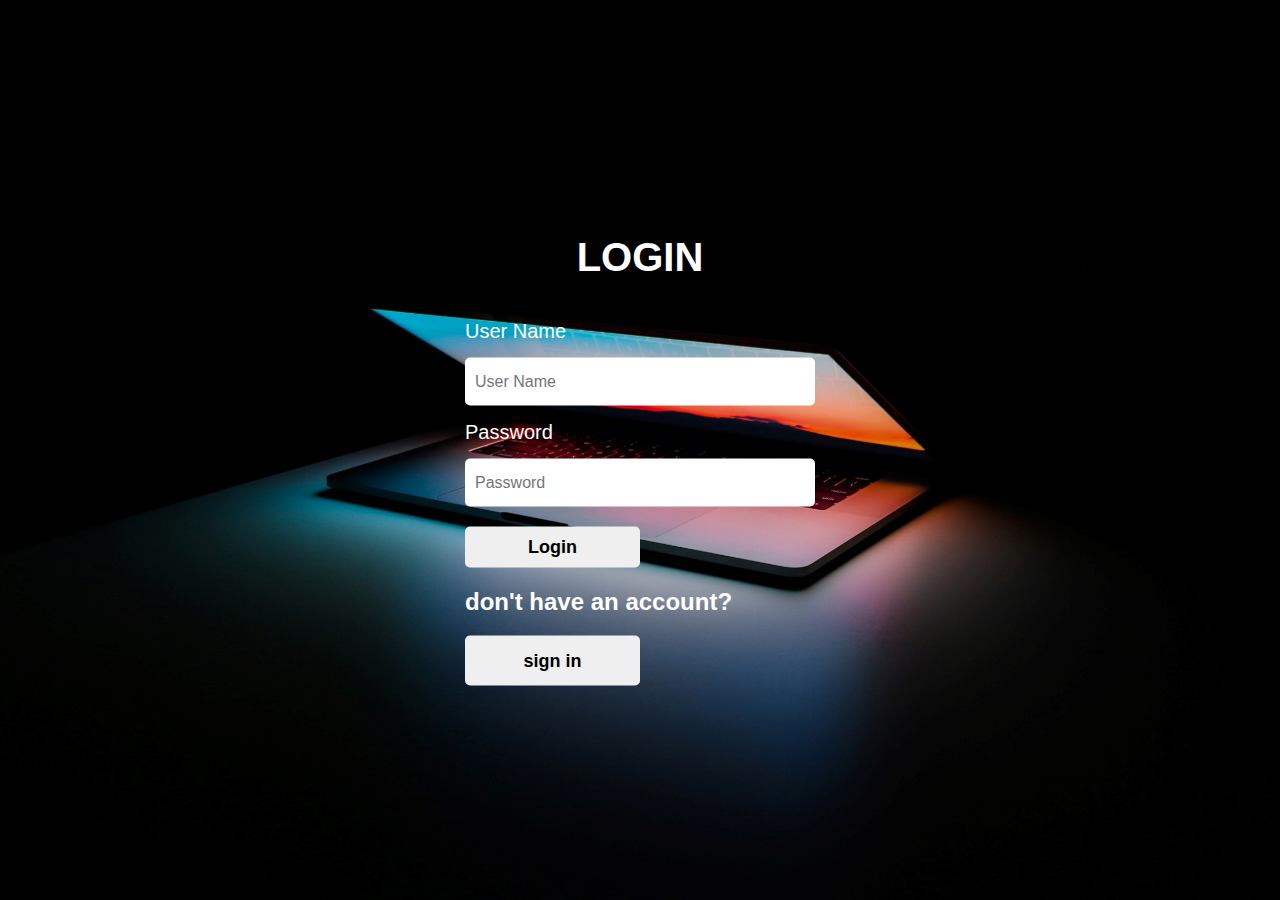
<file: final project/1index.html>
OCTYPE html>
<html lang="en">
<head>
    <meta charset="UTF-8">
    <meta http-equiv="X-UA-Compatible" content="IE=edge">
    <meta name="viewport" content="width=device-width, initial-scale=1.0">
    <title>Login</title>
    <link rel="stylesheet"tupe="text/css" href="1style.css">
</head>
<body>
    <div class="login-form">
        <h1>Login </h1>
        <form action="#" method="post">
            <p>User Name</p>
            <input type="text" name="user" placeholder="User Name">
            <p>Password</p>
            <input type="password" name="password" placeholder="Password">
        </form>
        <!-- <a href="1index.html"> -->
        <!-- <button type="button" class="btn1">Login</button> -->
        <a href="2index.html">
            <button>Login</button>
        </a>
        <!-- </a> -->
        <h2>don't have an account? <a href="index11.html"><button type="button" class="btn2">sign in</button></h2></a>
    </div>
</body>
</html>
</file>
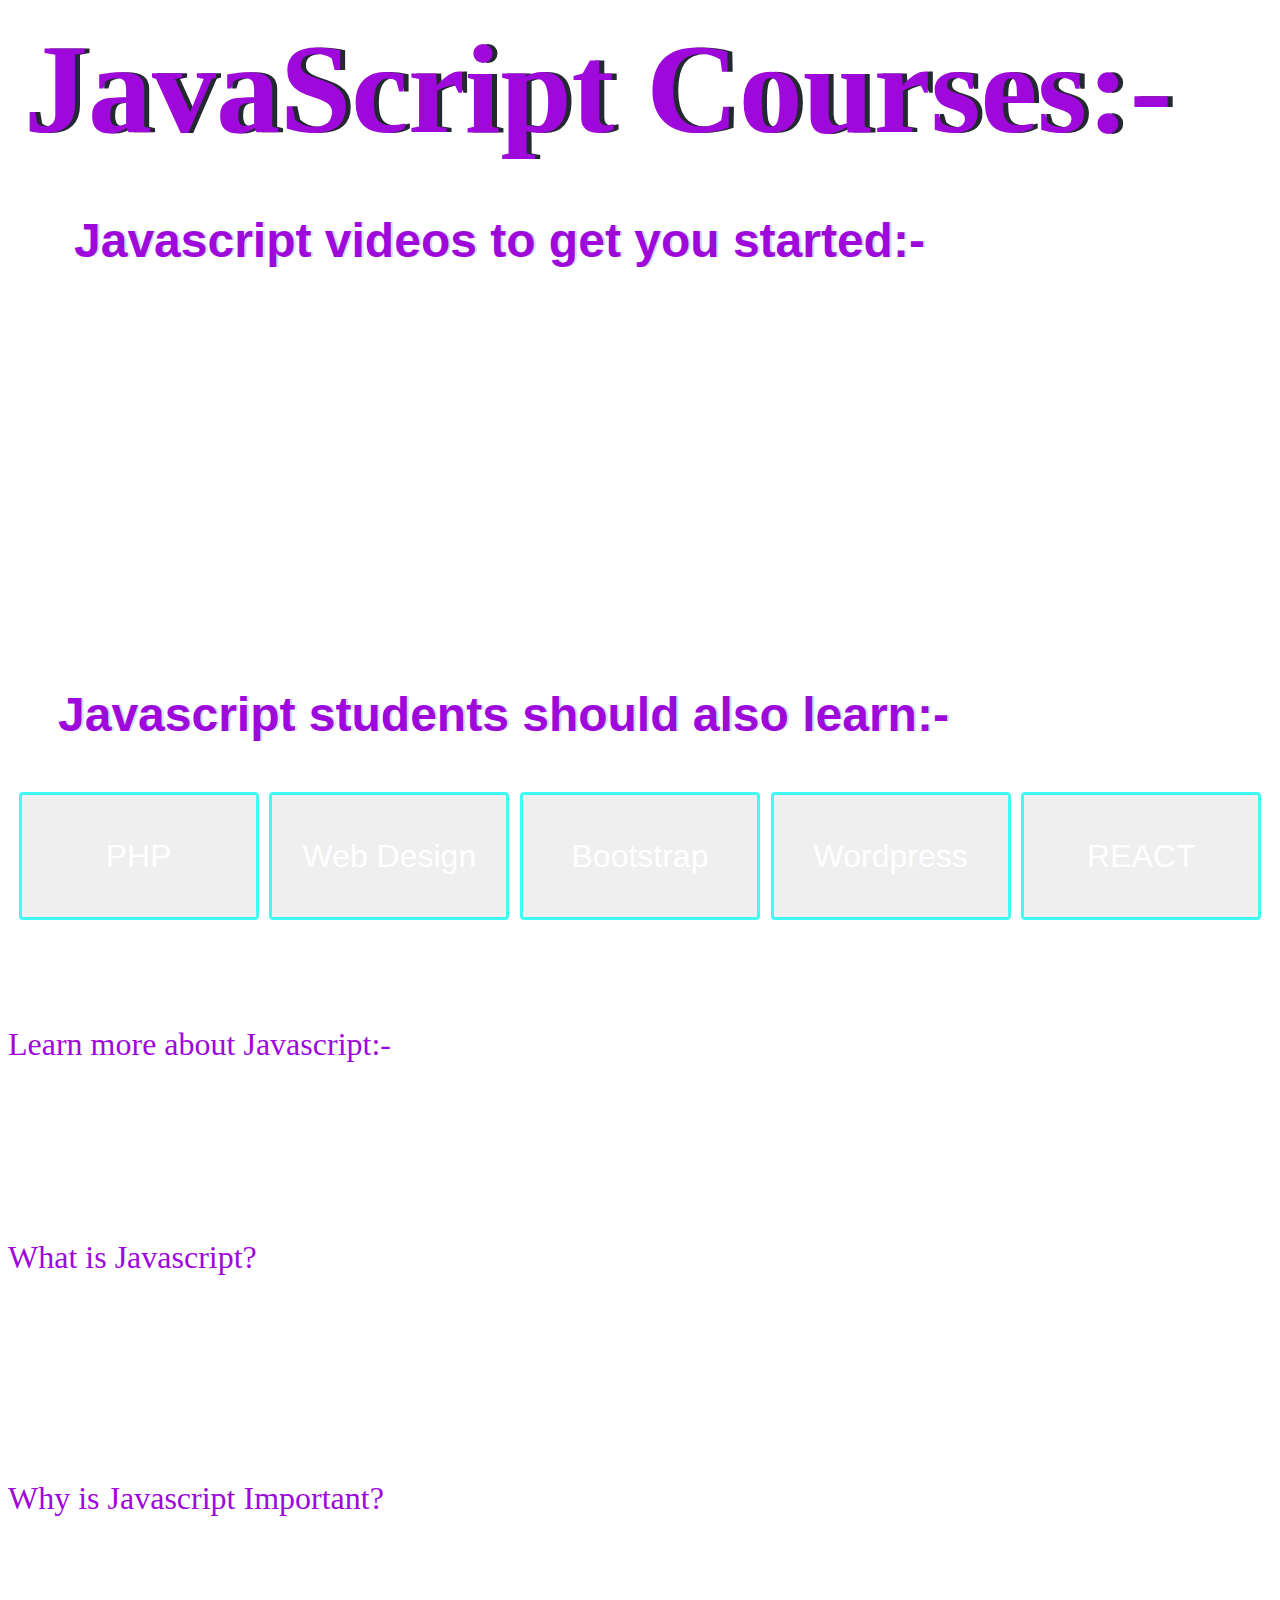
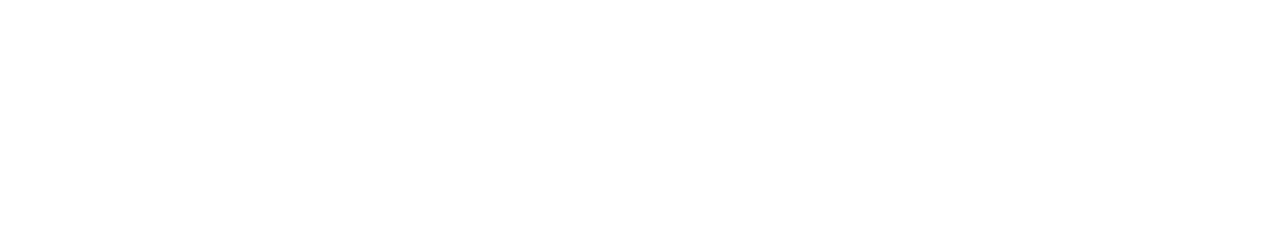
<file: final project/3index.html>
<!DOCTYPE html>
<html lang="en">
<head>
    <meta charset="UTF-8">
    <meta http-equiv="X-UA-Compatible" content="IE=edge">
    <meta name="viewport" content="width=device-width, initial-scale=1.0">
   <link rel="stylesheet" href="3style.css">
   <link href="https://fonts.googleapis.com/icon?family=Material+Icons" 
  

   <title>
        <div class="courses"><h1>JavaScript Courses:-</h1></div>
    
        <div class="pythonvid">
        <h2>Javascript videos to get you started:-</h2>
        <iframe width="560" height="315" src="https://www.youtube.com/embed/PkZNo7MFNFg" title="YouTube video player" frameborder="0" allow="accelerometer; autoplay; clipboard-write; encrypted-media; gyroscope; picture-in-picture" allowfullscreen></iframe><iframe width="560" height="315" src="https://www.youtube.com/embed/mNJ06S60B9k" title="YouTube video player" frameborder="0" allow="accelerometer; autoplay; clipboard-write; encrypted-media; gyroscope; picture-in-picture" allowfullscreen></iframe>
    </div>
        <h2>Javascript students should also learn:-</h2>

    </title>
</head>

<div class="container">
    
    <button type="button" class="btn1" >PHP</button>
    <button type="button" class="btn2">Web Design</button>
    <button type="button" class="btn3">Bootstrap</button>
    <button type="button" class="btn4">Wordpress</button>
    <button type="button" class="btn5">REACT</button>
</div>
<div class="abtpython">
<div class="python">
    <p>
        Learn more about Javascript:-
    </p>
</div>
    
  <div class="whether">
      <p>JavaScript is one of the most ubiquitous programming languages on the planet, mostly because it's the backbone of interactive web applications. On top of that, JavaScript is a great language for beginners because it gives them a chance to write code that does something visual, which is exciting and helpful when you're just getting started as a programmer. Dynamic content is the hot topic in web development right now.</p>
  </div>
  </div>

  <div class="faq1">
      <div class="whatispython">
          What is Javascript?
      </div>

      <div class="genpurpose">
        JavaScript is a curly-braced, dynamically typed, prototype-based, object-oriented programming language. It started as the programming language for the web and is one of the three layers of standard web technologies — the other two being HTML and CSS. JavaScript allows you to create and control content dynamically on a web page without requiring a page reload. Web browsers are able to interpret it, and when triggered by events, modify the HTML and CSS of a web page with dynamic updates. 
      </div>
  </div>

  <div class="pythonvsr">
      
    <div class="difference">
          Why is Javascript Important?
      </div>
     
      <div class="answer">
        JavaScript is the programming language that allows users to interact with the websites that they're visiting, making it a very important language for web developers to know. In the past, most developers focused on the backend; JavaScript was only relevant when they needed to use visual effects. As web development evolved and the focus shifted towards user experience, programmers started to rely on JavaScript for their frontend code heavily. Today, most sites use JavaScript to fetch and submit data, use logic, and generate HTML in browsers.
      </div>
  
    </div>
  



</html>
</file>
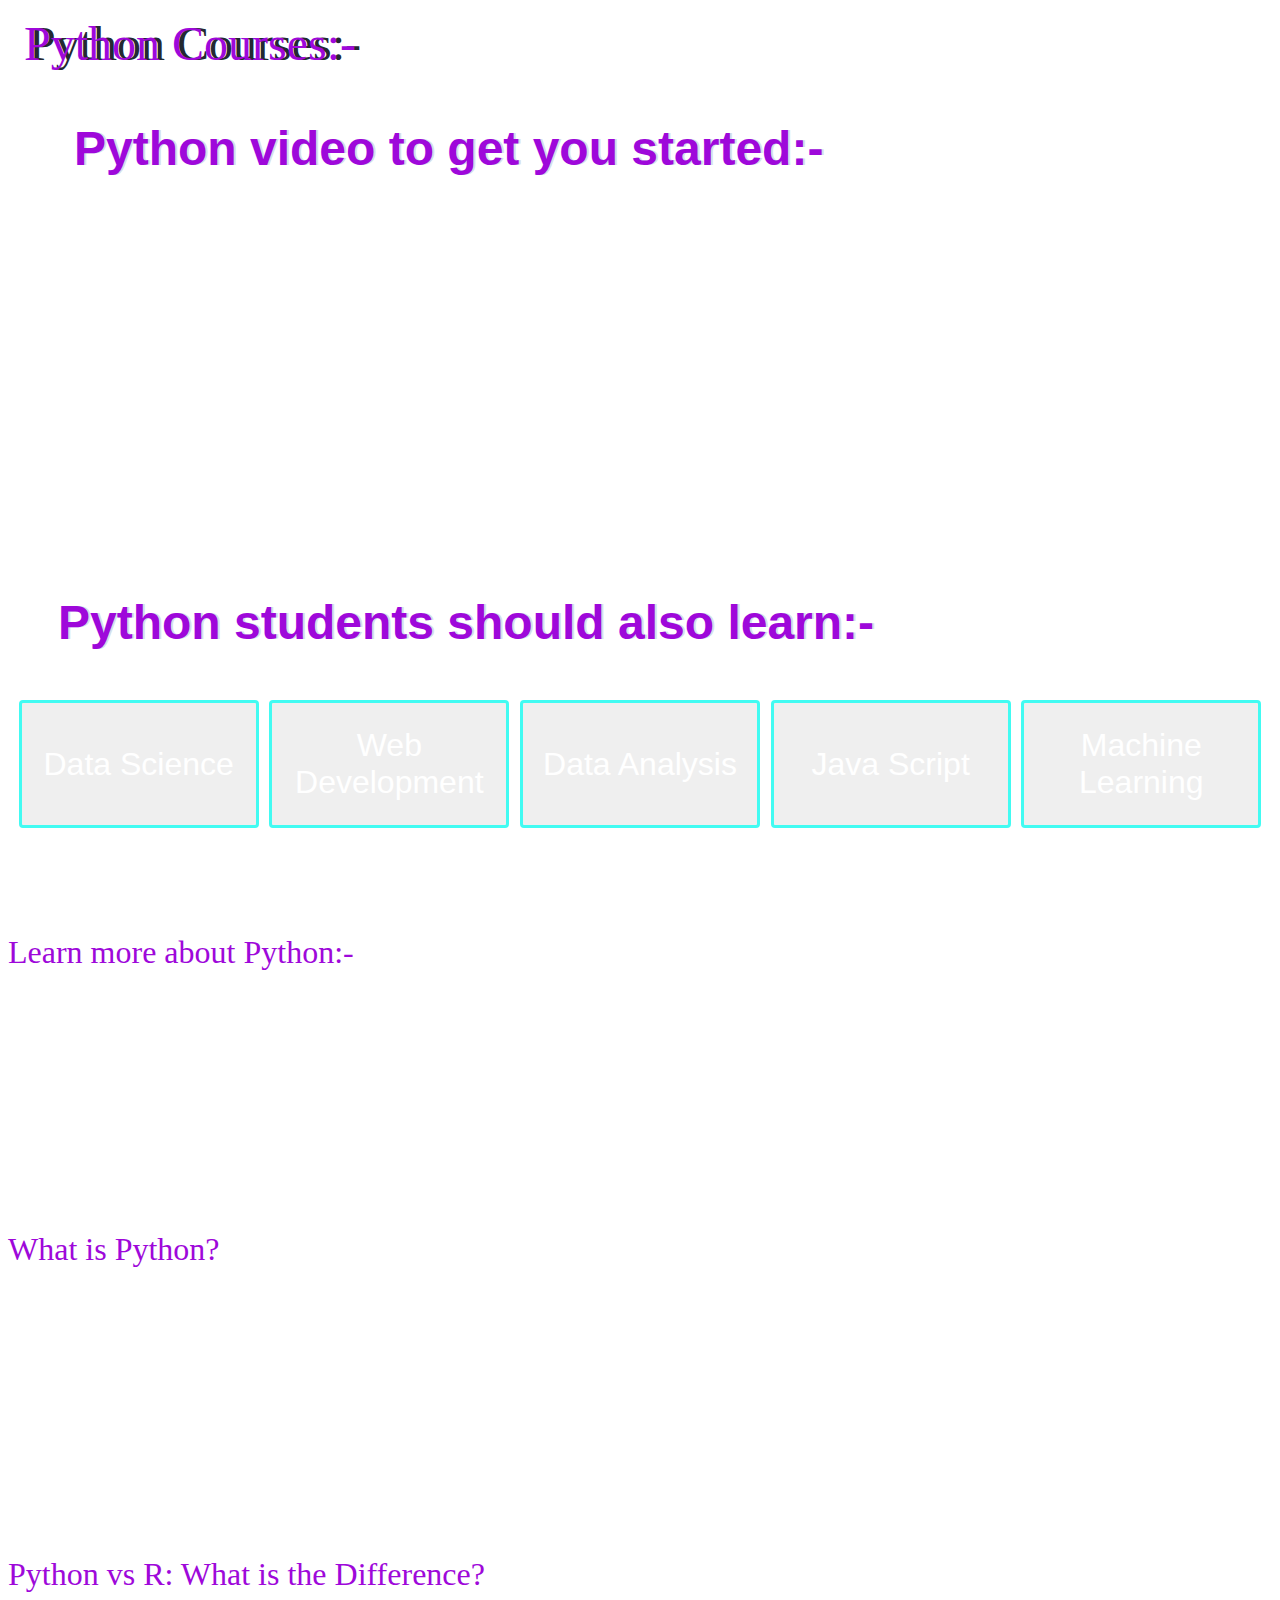
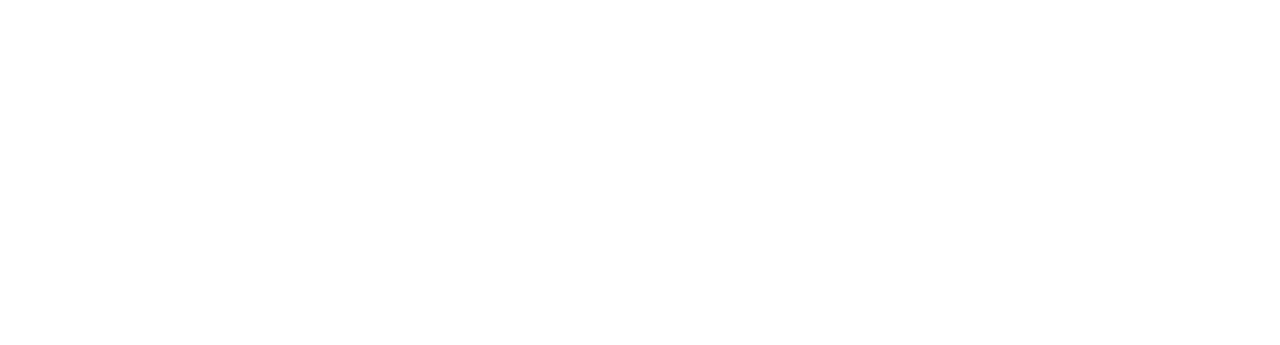
<file: final project/4index.html>
<!DOCTYPE html>
<html lang="en">
<body>
    
<head>
    <meta charset="UTF-8">
    <meta http-equiv="X-UA-Compatible" content="IE=edge">
    <meta name="viewport" content="width=device-width, initial-scale=1.0">
   <link rel="stylesheet" href="4style.css">
   <link href="https://fonts.googleapis.com/icon?family=Material+Icons" 
  
   
   <title>
        <div class="courses">
            Python Courses:-
        </div>
    
        <div class="pythonvid">
        <h2>Python video to get you started:-</h2>
        <iframe width="560" height="315" src="https://www.youtube.com/embed/rfscVS0vtbw" title="YouTube video player" frameborder="0" allow="accelerometer; autoplay; clipboard-write; encrypted-media; gyroscope; picture-in-picture" allowfullscreen></iframe><iframe width="560" height="315" src="https://www.youtube.com/embed/C-gEQdGVXbk" title="YouTube video player" frameborder="0" allow="accelerometer; autoplay; clipboard-write; encrypted-media; gyroscope; picture-in-picture" allowfullscreen></iframe>
    </div>
        <h2>Python students should also learn:-</h2>

    </title>
</head>

<div class="container">
    
    <button type="button" class="btn1" >Data Science</button>
    <button type="button" class="btn2">Web Development</button>
    <button type="button" class="btn3">Data Analysis</button>
    <button type="button" class="btn4">Java Script</button>
    <button type="button" class="btn5">Machine Learning</button>
</div>
<div class="abtpython">
<div class="python">
    <p>
        Learn more about Python:-
    </p>
</div>
    
  <div class="whether">
      <p>Whether you work in machine learning or finance, or are pursuing a career in web development or data science, Python is one of the most important skills you can learn. Python's simple syntax is especially suited for desktop, web, and business applications. Python's design philosophy emphasizes readability and usability. Python was developed upon the premise that there should be only one way (and preferably one obvious way) to do things, a philosophy that has resulted in a strict level of code standardization. The core programming language is quite small and the standard library is also large. In fact, Python's large library is one of its greatest benefits, providing a variety of different tools for programmers suited for many different tasks.</p>
  </div>
  </div>

  <div class="faq1">
      <div class="whatispython">
          What is Python?
      </div>

      <div class="genpurpose">
        Python is a general-purpose, object-oriented, high-level programming language. Whether you work in artificial intelligence or finance or are pursuing a career in web development or data science, Python is one of the most important skills you can learn. Python's simple syntax is especially suited for desktop, web, and business applications. Python's design philosophy emphasizes readability and usability. Python was developed on the premise that there should be only one way (and preferably, one obvious way) to do things, a philosophy that resulted in a strict level of code standardization. The core programming language is quite small and the standard library is also large. In fact, Python's large library is one of its greatest benefits, providing different tools for programmers suited for a variety of tasks.
      </div>
  </div>

  <div class="pythonvsr">
      
    <div class="difference">
          Python vs R: What is the Difference?
      </div>
     
      <div class="answer">
        Python and R are two of today's most popular programming tools. When deciding between Python and R, you need to think about your specific needs. On one hand, Python is relatively easy for beginners to learn, is applicable across many disciplines, has a strict syntax that will help you become a better coder, and is fast to process large datasets. On the other hand, R has over 10,000 packages for data manipulation, is capable of easily making publication-quality graphics, boasts superior capability for statistical modeling, and is more widely used in academia, healthcare, and finance.
      </div>
  
    </div>
  


</body>
</html>
</file>
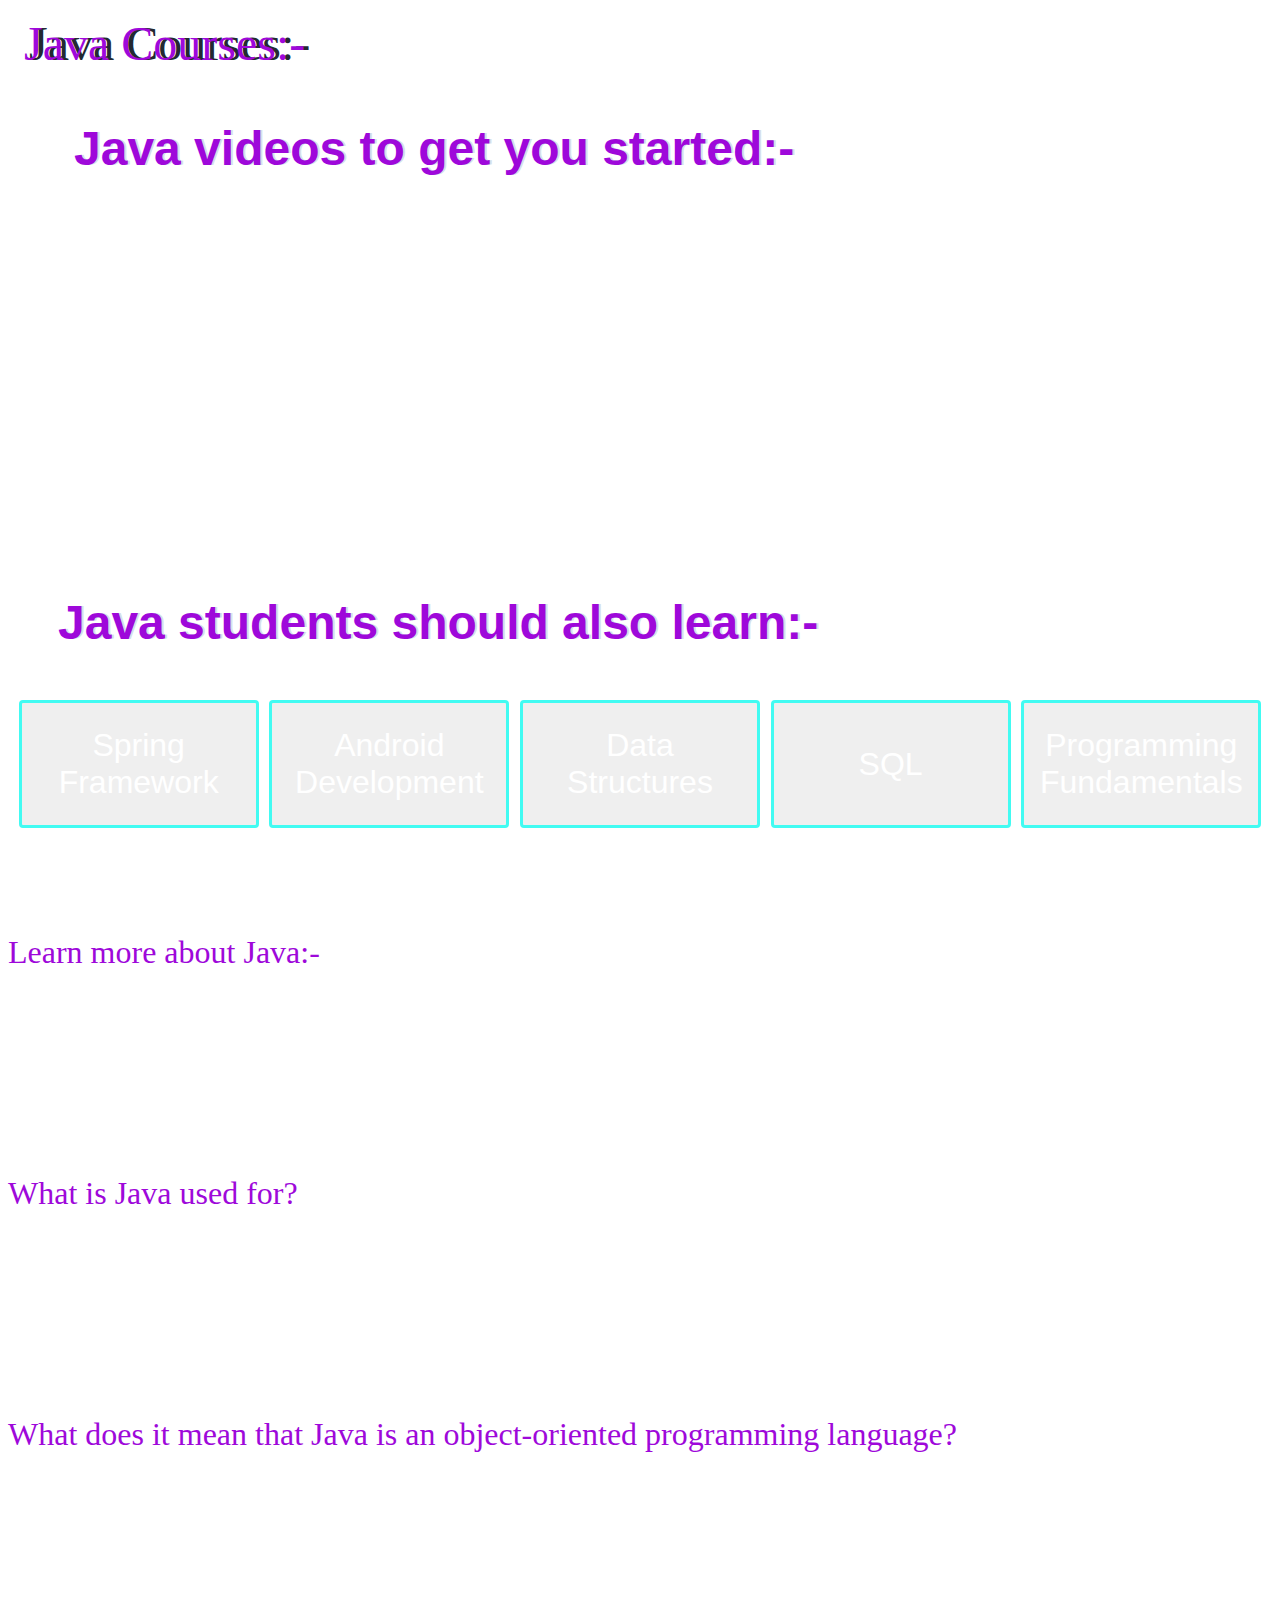
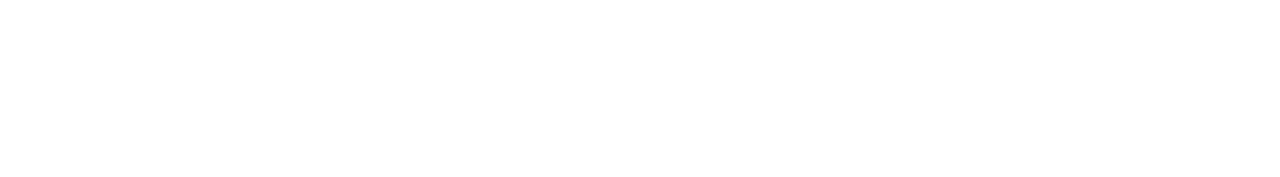
<file: final project/5index.html>
<!DOCTYPE html>
<html lang="en">
<head>
    <meta charset="UTF-8">
    <meta http-equiv="X-UA-Compatible" content="IE=edge">
    <meta name="viewport" content="width=device-width, initial-scale=1.0">
   <link rel="stylesheet" href="5style.css">
   <link href="https://fonts.googleapis.com/icon?family=Material+Icons" 
  

   <title>
        <div class="courses">
            Java Courses:-

        </div>
    
        <div class="pythonvid">
        <h2>Java videos to get you started:-</h2>
        <iframe width="560" height="315" src="https://www.youtube.com/embed/eIrMbAQSU34" title="YouTube video player" frameborder="0" allow="accelerometer; autoplay; clipboard-write; encrypted-media; gyroscope; picture-in-picture" allowfullscreen></iframe><iframe width="560" height="315" src="https://www.youtube.com/embed/qOiVj8eenLY" title="YouTube video player" frameborder="0" allow="accelerometer; autoplay; clipboard-write; encrypted-media; gyroscope; picture-in-picture" allowfullscreen></iframe>
    </div>
        <h2>Java students should also learn:-</h2>

    </title>
</head>

<div class="container">
    
    <button type="button" class="btn1" >Spring Framework</button>
    <button type="button" class="btn2">Android Development</button>
    <button type="button" class="btn3">Data Structures</button>
    <button type="button" class="btn4">SQL</button>
    <button type="button" class="btn5">Programming Fundamentals</button>
</div>
<div class="abtpython">
<div class="python">
    <p>
        Learn more about Java:-
    </p>
</div>
    
  <div class="whether">
      <p>Java is a programming language and platform initially developed by Sun Microsystems and now owned by Oracle. Java is inspired by C and C++ and uses an object-oriented programming model, which means that concepts or things are represented as “objects” that have data fields and methods. One of the biggest advantages of Java is that it runs on a Java Virtual Machine (JVM), meaning that you can execute Java code on any platform that has a JVM, without re-compilation.</p>
  </div>
  </div>

  <div class="faq1">
      <div class="whatispython">
          What is Java used for?
      </div>

      <div class="genpurpose">
        Java is a very versatile language. Several fields use Java, including Android app development, desktop applications that work on many operating systems, server-side applications, and more. The virtual machine required to run Java programs has been ported to numerous operating systems allowing Java to run on virtually all hardware. According to the TIOBE index, Java has consistently been in the top 3 most-used and popular languages since its initial release in the 1990s. 
      </div>
  </div>

  <div class="pythonvsr">
      
    <div class="difference">
          What does it mean that Java is an object-oriented programming language?
      </div>
     
      <div class="answer">
        Java is an object-oriented programming (OOP) language, which means concepts or things are represented as “objects” that have data fields and methods. In object-oriented programming, models called “objects” represent either a programming entity or an abstract concept. These objects are created and assembled independently of one another but can work with each other in logical ways. Objects are manifestations of classes and can inherit code allowing for code re-use, which can drastically reduce code duplication if used correctly.
      </div>
  
    </div>
  



</html>
</file>
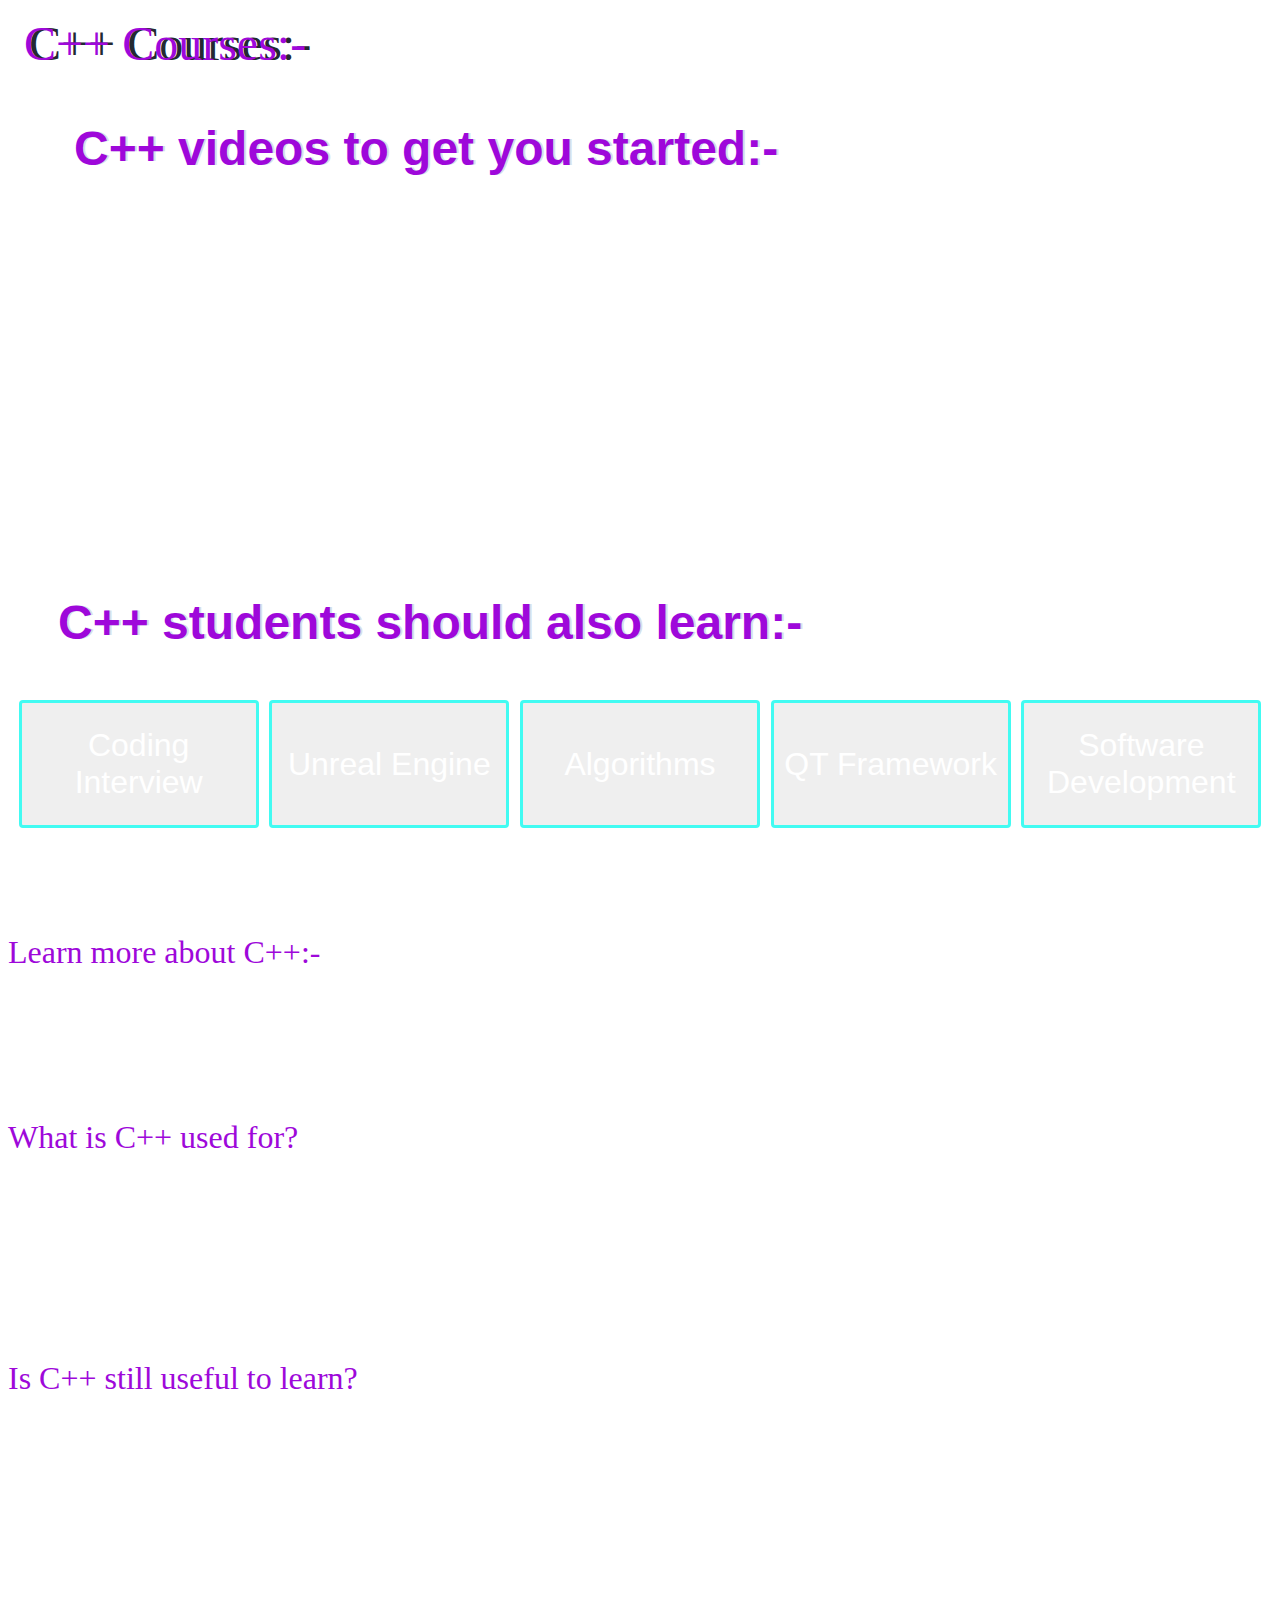
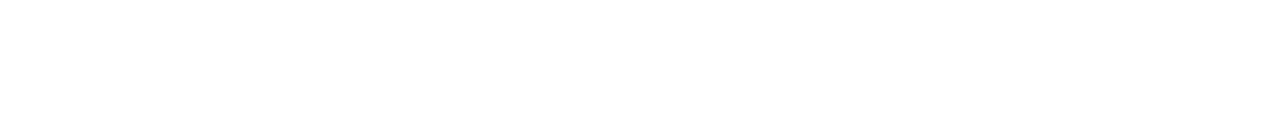
<file: final project/6index.html>
<!DOCTYPE html>
<html lang="en">
<head>
    <meta charset="UTF-8">
    <meta http-equiv="X-UA-Compatible" content="IE=edge">
    <meta name="viewport" content="width=device-width, initial-scale=1.0">
   <link rel="stylesheet" href="6style.css">
   <link href="https://fonts.googleapis.com/icon?family=Material+Icons" 
  

   <title>
        <div class="courses">
            C++ Courses:-

        </div>
    
        <div class="pythonvid">
        <h2>C++ videos to get you started:-</h2>
        <iframe width="560" height="315" src="https://www.youtube.com/embed/vLnPwxZdW4Y" title="YouTube video player" frameborder="0" allow="accelerometer; autoplay; clipboard-write; encrypted-media; gyroscope; picture-in-picture" allowfullscreen></iframe><iframe width="560" height="315" src="https://www.youtube.com/embed/mUQZ1qmKlLY" title="YouTube video player" frameborder="0" allow="accelerometer; autoplay; clipboard-write; encrypted-media; gyroscope; picture-in-picture" allowfullscreen></iframe>
    </div>
        <h2>C++ students should also learn:-</h2>

    </title>
</head>

<div class="container">
    
    <button type="button" class="btn1" >Coding Interview</button>
    <button type="button" class="btn2">Unreal Engine</button>
    <button type="button" class="btn3">Algorithms</button>
    <button type="button" class="btn4">QT Framework</button>
    <button type="button" class="btn5">Software Development</button>
</div>
<div class="abtpython">
<div class="python">
    <p>
        Learn more about C++:-
    </p>
</div>
    
  <div class="whether">
      <p>Mastering C++ can seem daunting, especially due to its steep learning curve. But C++ doesn’t have to be scary. C++ is hugely beneficial, especially if you’re interested in programming video games, where C++ is considered a gold-standard language.</p>
  </div>
  </div>

  <div class="faq1">
      <div class="whatispython">
          What is C++ used for?
      </div>

      <div class="genpurpose">
        C++ is widely used for building applications, games, animations, and web browsers, as well as accessing data in databases and developing tools like compilers and operating systems. Because C++ produces high-performance code, it is used in banking operations for trading and in airline flight control systems. Game developers like Blizzard choose C++ for its rich GUI libraries and low-level functions allowing developers to code at the hardware level. Although many languages can be useful for cybersecurity, C++ plays an especially important role.
      </div>
  </div>

  <div class="pythonvsr">
      
    <div class="difference">
          Is C++ still useful to learn?
      </div>
     
      <div class="answer">
        Even though C++ is a 30-year-old programming language with a steep learning curve, it is still useful to learn. While more modern higher-level languages will allow you to build a project quicker and easier, there are some applications where the speed and efficiency you can get from C++ are in high demand. Many game developers, especially when developing 3D games, prefer to use C++ because of its performance. C++ code is also used extensively with embedded systems, where it may be the only language you can use for a lot of hardware. 
      </div>
  
    </div>
  



</html>
</file>
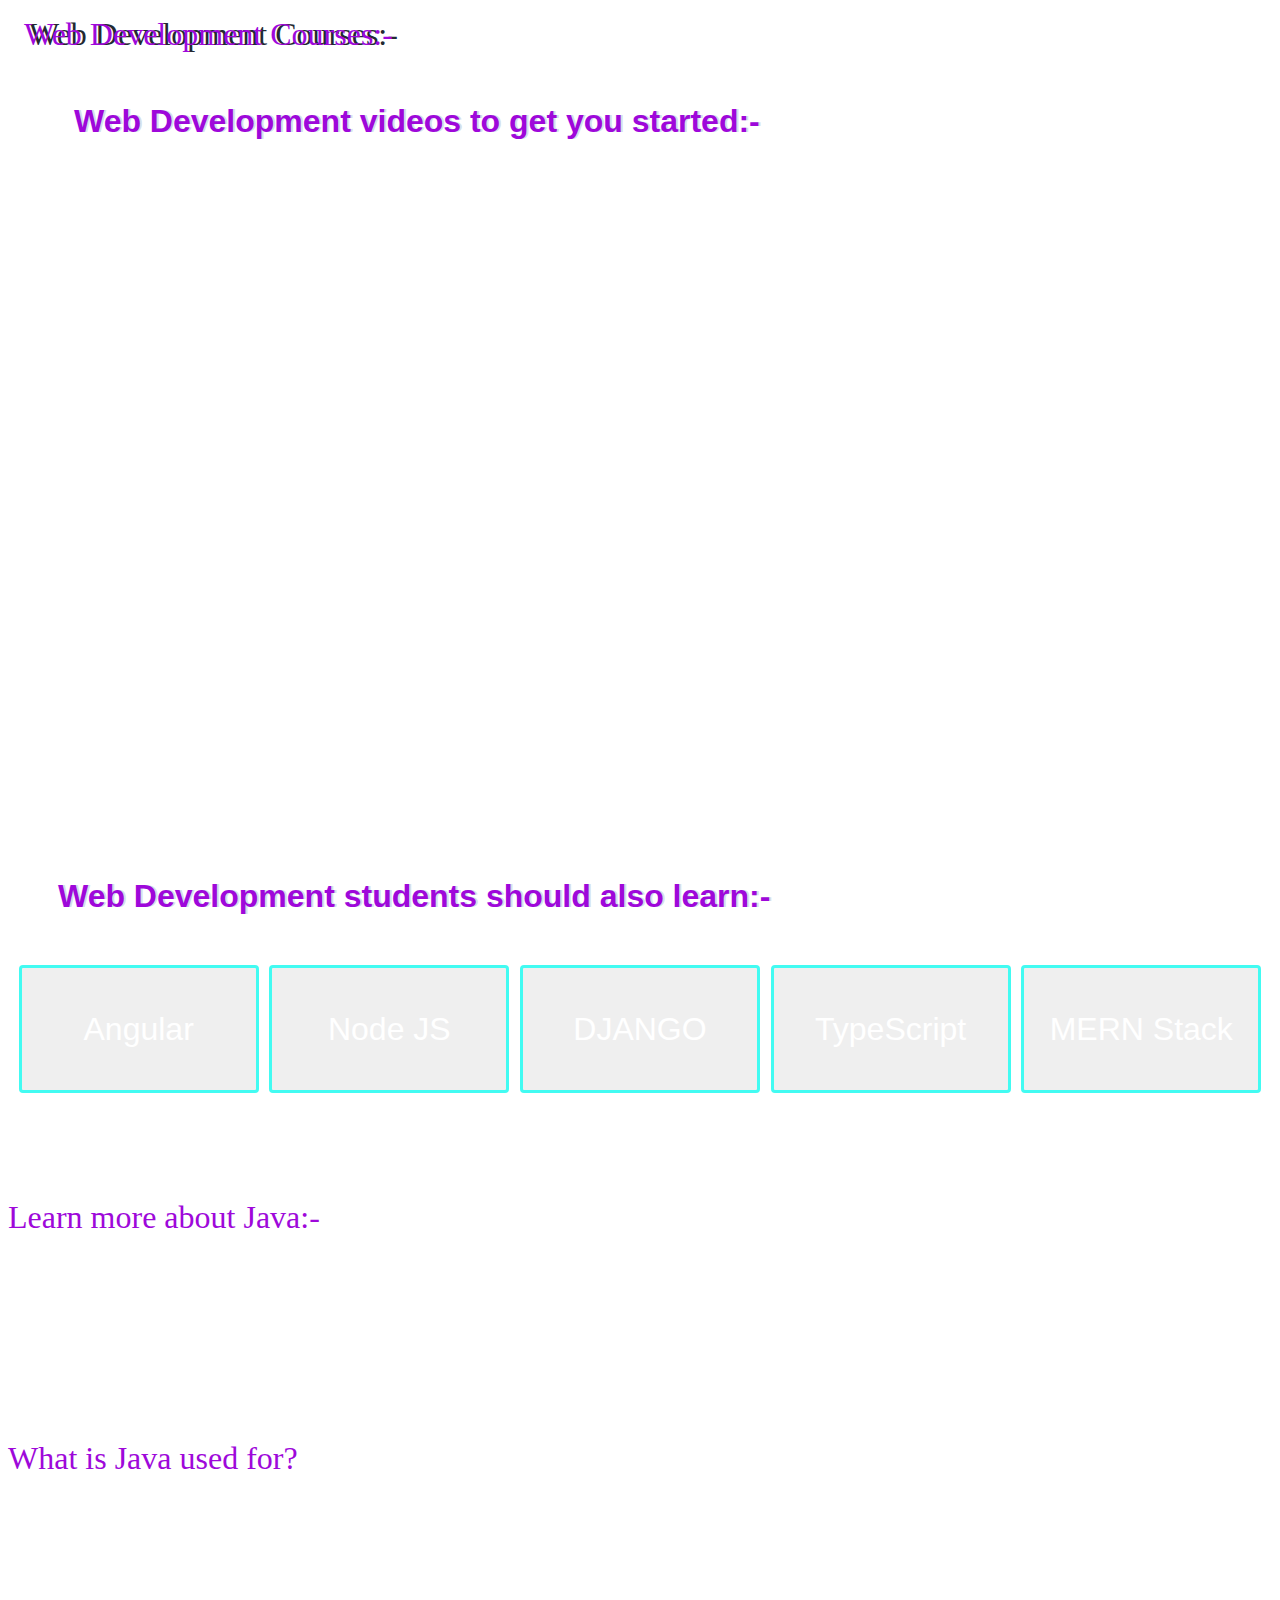
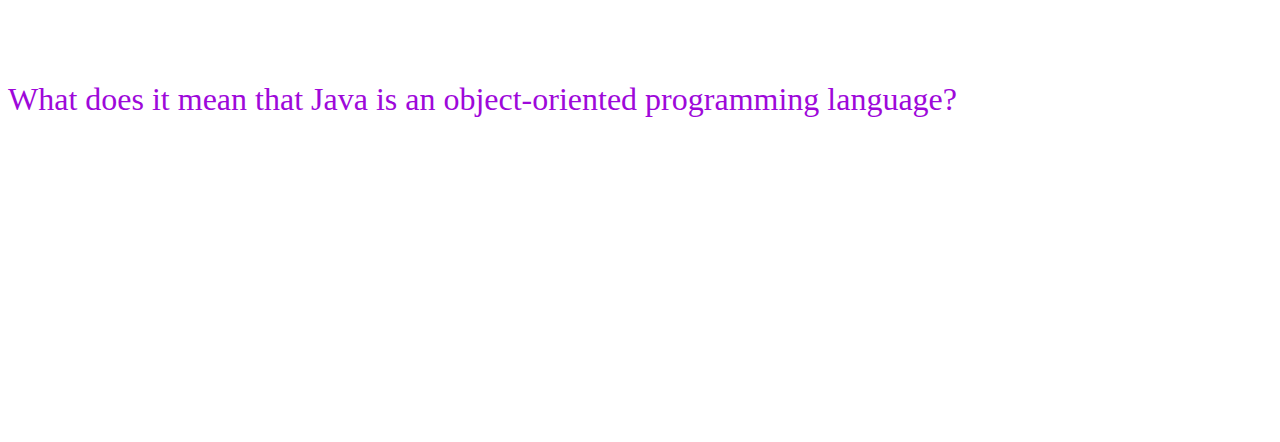
<file: final project/7index.html>
<!DOCTYPE html>
<html lang="en">
<head>
    <meta charset="UTF-8">
    <meta http-equiv="X-UA-Compatible" content="IE=edge">
    <meta name="viewport" content="width=device-width, initial-scale=1.0">
   <link rel="stylesheet" href="7style.css">
   <link href="https://fonts.googleapis.com/icon?family=Material+Icons" 
  

   <title>
        <div class="courses">
            Web Development Courses:-
        </div>
    
        <div class="pythonvid">
        <h2>Web Development videos to get you started:-</h2>
        <iframe width="560" height="315" src="https://www.youtube.com/embed/Q33KBiDriJY" title="YouTube video player" frameborder="0" allow="accelerometer; autoplay; clipboard-write; encrypted-media; gyroscope; picture-in-picture" allowfullscreen></iframe><iframe width="560" height="315" src="https://www.youtube.com/embed/c68nfVNZvnU" title="YouTube video player" frameborder="0" allow="accelerometer; autoplay; clipboard-write; encrypted-media; gyroscope; picture-in-picture" allowfullscreen></iframe>
        
        <iframe width="560" height="315" src="https://www.youtube.com/embed/jBzwzrDvZ18" title="YouTube video player" frameborder="0" allow="accelerometer; autoplay; clipboard-write; encrypted-media; gyroscope; picture-in-picture" allowfullscreen></iframe><iframe width="560" height="315" src="https://www.youtube.com/embed/VfGW0Qiy2I0" title="YouTube video player" frameborder="0" allow="accelerometer; autoplay; clipboard-write; encrypted-media; gyroscope; picture-in-picture" allowfullscreen></iframe>
    
    </div>
        
    <h2>Web Development students should also learn:-</h2>

    </title>
</head>

<div class="container">
    
    <button type="button" class="btn1" >Angular</button>
    <button type="button" class="btn2">Node JS</button>
    <button type="button" class="btn3">DJANGO</button>
    <button type="button" class="btn4">TypeScript</button>
    <button type="button" class="btn5">MERN Stack</button>
</div>
<div class="abtpython">
<div class="python">
    <p>
        Learn more about Java:-
    </p>
</div>
    
  <div class="whether">
      <p>Java is a programming language and platform initially developed by Sun Microsystems and now owned by Oracle. Java is inspired by C and C++ and uses an object-oriented programming model, which means that concepts or things are represented as “objects” that have data fields and methods. One of the biggest advantages of Java is that it runs on a Java Virtual Machine (JVM), meaning that you can execute Java code on any platform that has a JVM, without re-compilation.</p>
  </div>
  </div>

  <div class="faq1">
      <div class="whatispython">
          What is Java used for?
      </div>

      <div class="genpurpose">
        Java is a very versatile language. Several fields use Java, including Android app development, desktop applications that work on many operating systems, server-side applications, and more. The virtual machine required to run Java programs has been ported to numerous operating systems allowing Java to run on virtually all hardware. According to the TIOBE index, Java has consistently been in the top 3 most-used and popular languages since its initial release in the 1990s. 
      </div>
  </div>

  <div class="pythonvsr">
      
    <div class="difference">
          What does it mean that Java is an object-oriented programming language?
      </div>
     
      <div class="answer">
        Java is an object-oriented programming (OOP) language, which means concepts or things are represented as “objects” that have data fields and methods. In object-oriented programming, models called “objects” represent either a programming entity or an abstract concept. These objects are created and assembled independently of one another but can work with each other in logical ways. Objects are manifestations of classes and can inherit code allowing for code re-use, which can drastically reduce code duplication if used correctly.
      </div>
  
    </div>
  



</html>
</file>
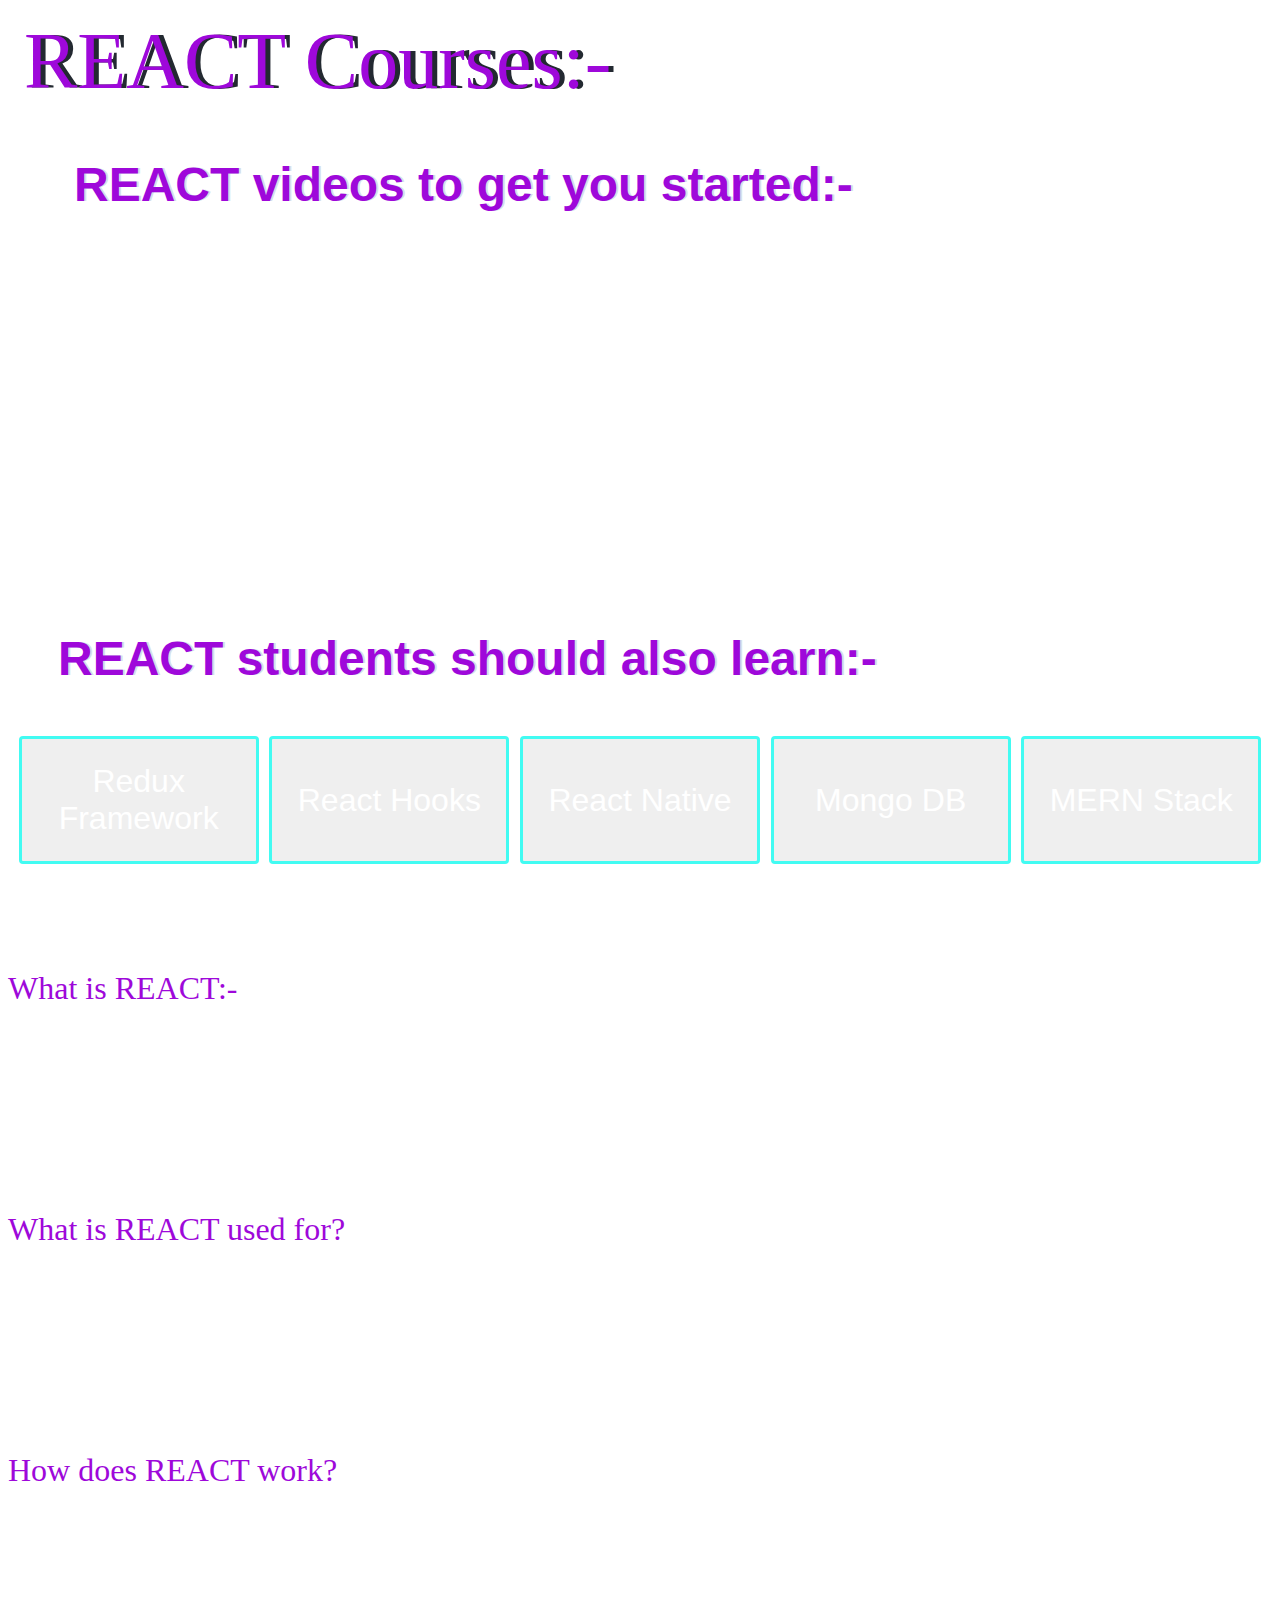
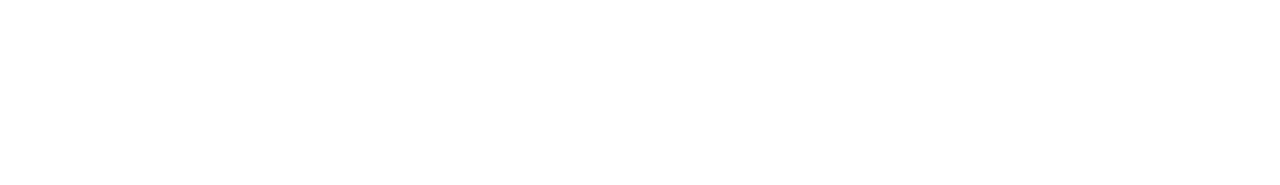
<file: final project/8INDEX.HTML>
<!DOCTYPE html>
<html lang="en">
<head>
    <meta charset="UTF-8">
    <meta http-equiv="X-UA-Compatible" content="IE=edge">
    <meta name="viewport" content="width=device-width, initial-scale=1.0">
   <link rel="stylesheet" href="8style.css">
   <link href="https://fonts.googleapis.com/icon?family=Material+Icons" 
  

   <title>
        <div class="courses">
            REACT Courses:-

        </div>
    
        <div class="pythonvid">
        <h2>REACT videos to get you started:-</h2>
        <iframe width="560" height="315" src="https://www.youtube.com/embed/4UZrsTqkcW4" title="YouTube video player" frameborder="0" allow="accelerometer; autoplay; clipboard-write; encrypted-media; gyroscope; picture-in-picture" allowfullscreen></iframe><iframe width="560" height="315" src="https://www.youtube.com/embed/xa-_FIy2NgE" title="YouTube video player" frameborder="0" allow="accelerometer; autoplay; clipboard-write; encrypted-media; gyroscope; picture-in-picture" allowfullscreen></iframe>
    </div>
        <h2>REACT students should also learn:-</h2>

    </title>
</head>

<div class="container">
    
    <button type="button" class="btn1" >Redux Framework</button>
    <button type="button" class="btn2">React Hooks</button>
    <button type="button" class="btn3">React Native</button>
    <button type="button" class="btn4">Mongo DB</button>
    <button type="button" class="btn5">MERN Stack</button>
</div>
<div class="abtpython">
<div class="python">
    <p>
        What is REACT:-
    </p>
</div>
    
  <div class="whether">
      <p>eact is a front-end library in Javascript that was developed by Facebook. The simplest definition of React is that it is a user interface library used for building UI components for the web. But if that was all React did, it would be little more than a template library. Developers define components in React by using an HTML-like syntax called JSX. These encapsulated components manage their own state, making it simple to pass rich data to a component and keep the state of the application and its components out of the Document Object Model (DOM). </p>
  </div>
  </div>

  <div class="faq1">
      <div class="whatispython">
          What is REACT used for?
      </div>

      <div class="genpurpose">
        React is an open-source JavaScript frontend library. Some developers consider it a frontend framework because it does more than standard libraries usually do. The most common use of React is to build dynamic user interfaces for single-page web applications. But the structure of React makes it useful for more than just creating websites. JSX, which is one feature of React, is a syntax extension for Javascript that provides a template for the HTML and manages the state of the element. But JSX can be used as an interface for things other than HTML. 
      </div>
  </div>

  <div class="pythonvsr">
      
    <div class="difference">
          How does REACT work?
      </div>
     
      <div class="answer">
        React encourages engineers to write code using a Functional Programming approach. Engineers create components, which are normal Javascript functions. These functions return information to tell React what content should be displayed on the screen. The real power of React comes from the ability to nest or compose these functions inside of one another. 
      </div>
  
    </div>
  



</html>
</file>
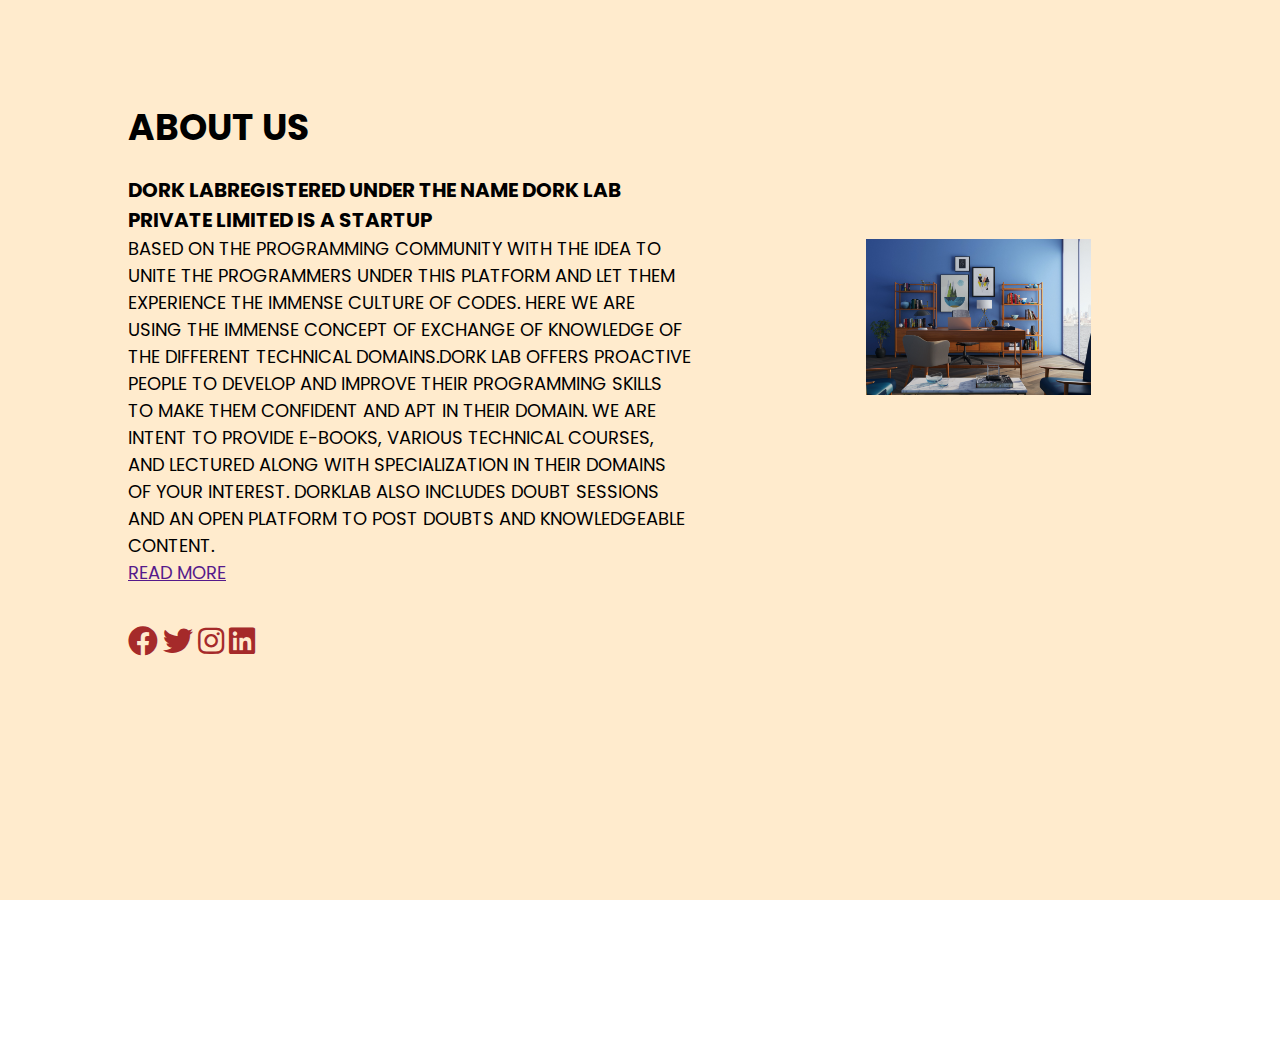
<file: final project/9index.html>
<!DOCTYPE html>
<html lang="en">
<head>
    <title>About us</title>
    <meta charset="UTF-8">
    <meta http-equiv="X-UA-Compatible" content="IE=edge">
    <meta name="viewport" content="width=device-width, initial-scale=1.0">
    <link rel="stylesheet" href="https://pro.fontawesome.com/releases/v5.10.0/css/all.css" >
    <link rel="stylesheet" href="9style.css">
    <link href="https://fonts.googleapis.com/icon?family=Material+Icons"

</head>
<body>
    <div class="section">
        <div class="container">
            <div class="content-section">
              <div class="title">
                  <h1>About Us</h1>
                  <div class="content">
                     
                      
                         <h3> Dork Labregistered under the name Dork Lab Private Limited is a startup</h3>
                         <p>based on the programming community with the idea to unite the programmers under this platform and let them experience the immense culture of codes. Here we are using the immense concept of exchange of knowledge of the different technical domains.Dork Lab offers proactive people to develop and improve their programming skills to make them confident and apt in their domain. We are intent to provide e-books, various technical courses, and lectured along with specialization in their domains of your interest. DorkLab also includes doubt sessions and  an open platform to post doubts and knowledgeable content.</p>
                         <div class="image-section"><img src="red.jpg"></div>
                         

                      
                      <div class="button">
                         <a href="">Read More</a>
                      </div>
                 </div>
                  <div class="social"> 
                    <a href=""><i class="fab fa-facebook"></i></a>
                    <a href=""><i class="fab fa-twitter"></i></a>
                    <a href=""><i class="fab fa-instagram"></i></a>
                   <a href=""><i class="fab fa-linkedin"></i></a>
                  </div>
                  
         </div> 
         
             
            </div>
        </div>
    </div>
    
</body>
</html>
</file>
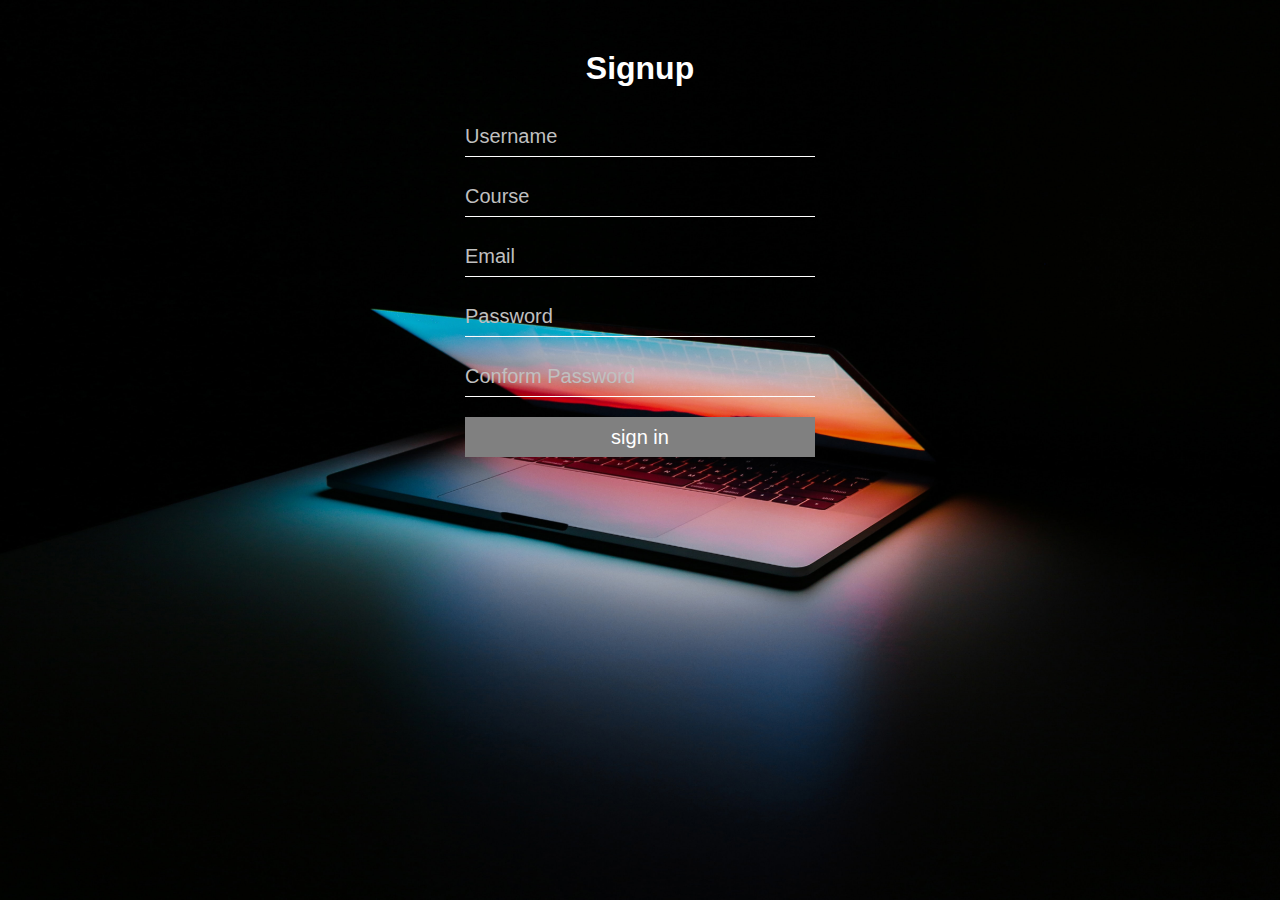
<file: final project/index11.html>
<html>
<head>
    <title>SignUp</title>
    <link rel="stylesheet" href="style11.css">
</head>
<body>
<form>
     <h1>Signup</h1>
    <input type="text" name="" placeholder="Username">
    <input type="text" name="" list="tech" placeholder="Course">
    <input type="email" name="" placeholder="Email">
    <input type="password" name="" placeholder="Password">
    <input type="password" name="" placeholder="Conform Password">
    <a href="1index.html"><button type="button" class="btn2">sign in</button></a>
</form>
</form>
</body>
</file>
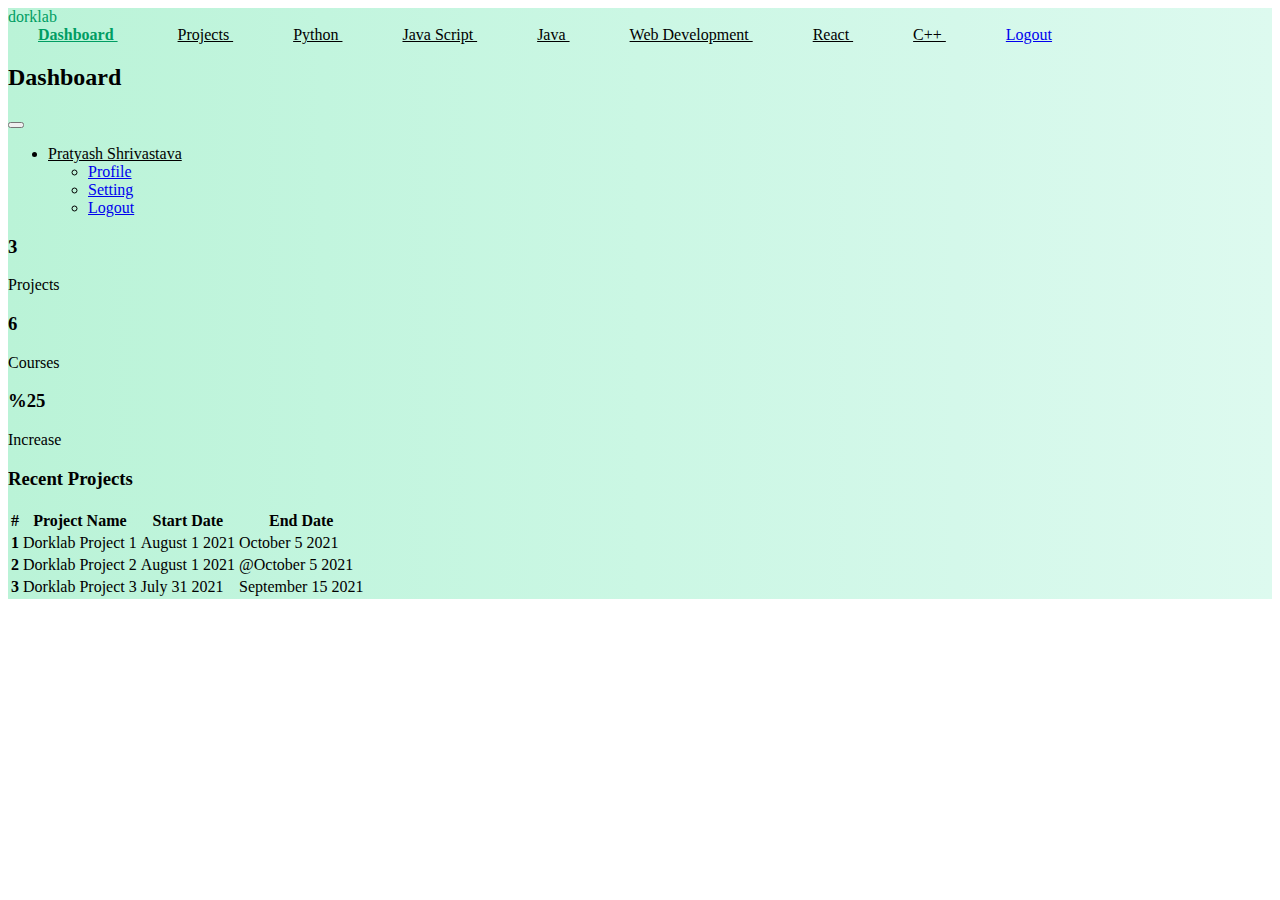
<file: final project/index999.html>
<!DOCTYPE html>
<html lang="en">
<head>
    <meta charset="UTF-8">
    <meta http-equiv="X-UA-Compatible" content="IE=edge">
    <meta name="viewport" content="width=device-width, initial-scale=1.0">
    <link href="https://cdn.jsdelivr.net/npm/bootstrap@5.1.1/dist/css/bootstrap.min.css" rel="stylesheet" integrity="sha384-F3w7mX95PdgyTmZZMECAngseQB83DfGTowi0iMjiWaeVhAn4FJkqJByhZMI3AhiU" crossorigin="anonymous">
    <link rel="stylesheet" href="https://cdnjs.cloudflare.com/ajax/libs/font-awesome/5.15.3/css/all.min.css" integrity="sha512-iBBXm8fW90+nuLcSKlbmrPcLa0OT92xO1BIsZ+ywDWZCvqsWgccV3gFoRBv0z+8dLJgyAHIhR35VZc2oM/gI1w==" crossorigin="anonymous" referrerpolicy="no-referrer" />
    <link rel="stylesheet" href="style999.css">
    <title>Dorklab Admin Dashboard</title>

</head>
<body>
    <div class="d-flex" id ="wrapper">
        <!-- slider bar starts here -->
        <div class="bg-white" id="slidebar-wrapper">
            <div class="slider-heading text center py-4 primary-text fs-4 fw-bold text-uppercase border-bottom">
                <i class="fas fa-user-secret me-2"></i> dorklab
            </div>
            <div class="list-group list-group-flush my-3">
                <a href="#" class="list-group-item list-group-item-action bg-transparent second-text active">
                    <i class="fas fa-technometer-all me-2"></i>Dashboard
                </a>
                <a href="projects.html" class="list-group-item list-group-item-action bg-transparent second-text fw-bold">
                    <i class="fas fa-project-diagram me-2"></i> Projects 
                    
                </a>
                <a href="4index.html" class="list-group-item list-group-item-action bg-transparent second-text fw-bold">
                    <i class="fas fa-chart-line me-2"></i> Python
                </a>
                <a href="3index.html" class="list-group-item list-group-item-action bg-transparent second-text fw-bold">
                    <i class="fas fa-paperclip me-2"></i> Java Script
                </a>
                <a href="5index.html" class="list-group-item list-group-item-action bg-transparent second-text fw-bold">
                    <i class="fas fa-shopping-cart me-2"></i> Java
                </a>
                <a href="7index.html" class="list-group-item list-group-item-action bg-transparent second-text fw-bold">
                    <i class="fas fa-gift me-2"></i> Web Development
                </a>
                <a href="8INDEX.HTML" class="list-group-item list-group-item-action bg-transparent second-text fw-bold">
                    <i class="fas fa-comment-dots me-2"></i> React
                </a>
                <a href="6index.html" class="list-group-item list-group-item-action bg-transparent second-text fw-bold">
                    <i class="fas fa-map-marked-alt me-2"></i> C++
                </a>
                <a href="index.html" class="list-group-item list-group-item-action bg-transparent text-danger fw-bold">
                    <i class="fas fa-project-diagram me-2"></i> Logout
                </a>
            </div>
        </div>
        <!-- slider bar ends here -->


        <div id="page-content-wrapper">
            <nav class="navbar navbar-expand-lg navbar-light bg-transparent py-4 px-4">
                <div class="d-flex align-item-center">
                    <i class="fas fa-align-left primary-text fs-4 me-3" id="menu-toggle"></i>
                    <h2 class="fs-2 m-0">Dashboard</h2>
                </div>

                <button class="navbar-toggler" type="button" data-bs-toggle="collapse"
                    data-bs-target="#navbarSupportedContent" aria-controls="navbarSupportedContent"
                    aria-expanded="false" aria-label="Toggle navigation">
                    <span class="navbar-toggler-icon"></span>
                </button>
                
                <div class="collapse navbar-collapse" id="navbarSupportedContent">
                    <ul class="navbar-nav ms-auto mb-2 mb-lg-0">
                        <li class="nav-item-dropdown">
                            <a href="#" class="nav-link dropdown-toggle second-text fw-bold" id="navbarDropdown"
                                role="button" data-bs-toggle="dropdown" aria-expanded="false">
                                <i class="fas fa-user me-2"></i>Pratyash Shrivastava
                            </a>
                            <ul class="dropdown-menu" aria-labelledby="navbarDropdown">
                                <li><a href="#" class="dropdown-item">Profile</a></li>
                                <li><a href="#" class="dropdown-item">Setting</a></li>
                                <li><a href="#" class="dropdown-item">Logout</a></li>

                            </ul>
                        </li>
                    </ul>
                </div>
            </nav>
            <div class="container-fluid px-4">

                <div class="row g-3 my-2">
                    <div class="col-md-3">
                        <div class="p-3 bg-white shadow-sm d-flex justify-content-around align-item-center rounded">
                            <div>
                                <h3 class="fs-2">3</h3>
                                <p class="fs-5">Projects</p>
                            </div>
                            <i class="fas fa-gift fs-1 primary-text border rounded-full secondary-bd p-3"></i>
                        </div>
                    </div>
                    <div class="col-md-3">
                        <div class="p-3 bg-white shadow-sm d-flex justify-content-around align-item-center rounded">
                            <div>
                                <h3 class="fs-2">6</h3>
                                <p class="fs-5">Courses</p>
                            </div>
                            <i class="fas fa-hand-holding fs-1 primary-text border rounded-full secondary-bd p-3"></i>
                        </div>
                    </div>
                    <!-- <div class="col-md-3">
                        <div class="p-3 bg-white shadow-sm d-flex justify-content-around align-item-center rounded">
                            <div>
                                <h3 class="fs-2"></h3>
                                <p class="fs-5">Delivery</p>
                            </div>
                            <i class="fas fa-truck fs-1 primary-text border rounded-full secondary-bd p-3"></i>
                        </div>
                    </div> -->
                    <div class="col-md-3">
                        <div class="p-3 bg-white shadow-sm d-flex justify-content-around align-item-center rounded">
                            <div>
                                <h3 class="fs-2">%25</h3>
                                <p class="fs-5">Increase</p>
                            </div>
                            <i class="fas fa-chart-line fs-1 primary-text border rounded-full secondary-bd p-3"></i>
                        </div>
                    </div>
                </div>

                <div class="row my-5">
                    <h3 class="fs-4 mb-3">Recent Projects</h3>
                    <div class="col">
                        <table class="table">
                            <thead>
                              <tr>
                                <th scope="col">#</th>
                                <th scope="col">Project Name</th>
                                <th scope="col">Start Date</th>
                                <th scope="col">End Date</th>
                              </tr>
                            </thead>
                            <tbody>
                              <tr>
                                <th scope="row">1</th>
                                <td>Dorklab Project 1</td>
                                <td>August 1 2021</td>
                                <td>October 5 2021</td>
                              </tr>
                              <tr>
                                <th scope="row">2</th>
                                <td>Dorklab Project 2</td>
                                <td>August 1 2021</td>
                                <td>@October 5 2021</td>
                              </tr>
                              <tr>
                                <th scope="row">3</th>
                                <td>Dorklab Project 3</td>
                                <td>July 31 2021</td>
                                <td>September 15 2021</td>
                              </tr>
                            </tbody>
                          </table>
                    </div>
                </div>

            </div>
        </div>

    </div>





    <script src="https://cdn.jsdelivr.net/npm/bootstrap@5.1.1/dist/js/bootstrap.bundle.min.js" integrity="sha384-/bQdsTh/da6pkI1MST/rWKFNjaCP5gBSY4sEBT38Q/9RBh9AH40zEOg7Hlq2THRZ" crossorigin="anonymous"></script>
    <script src="work.js">
    </script>
</body>
</html>
</file>
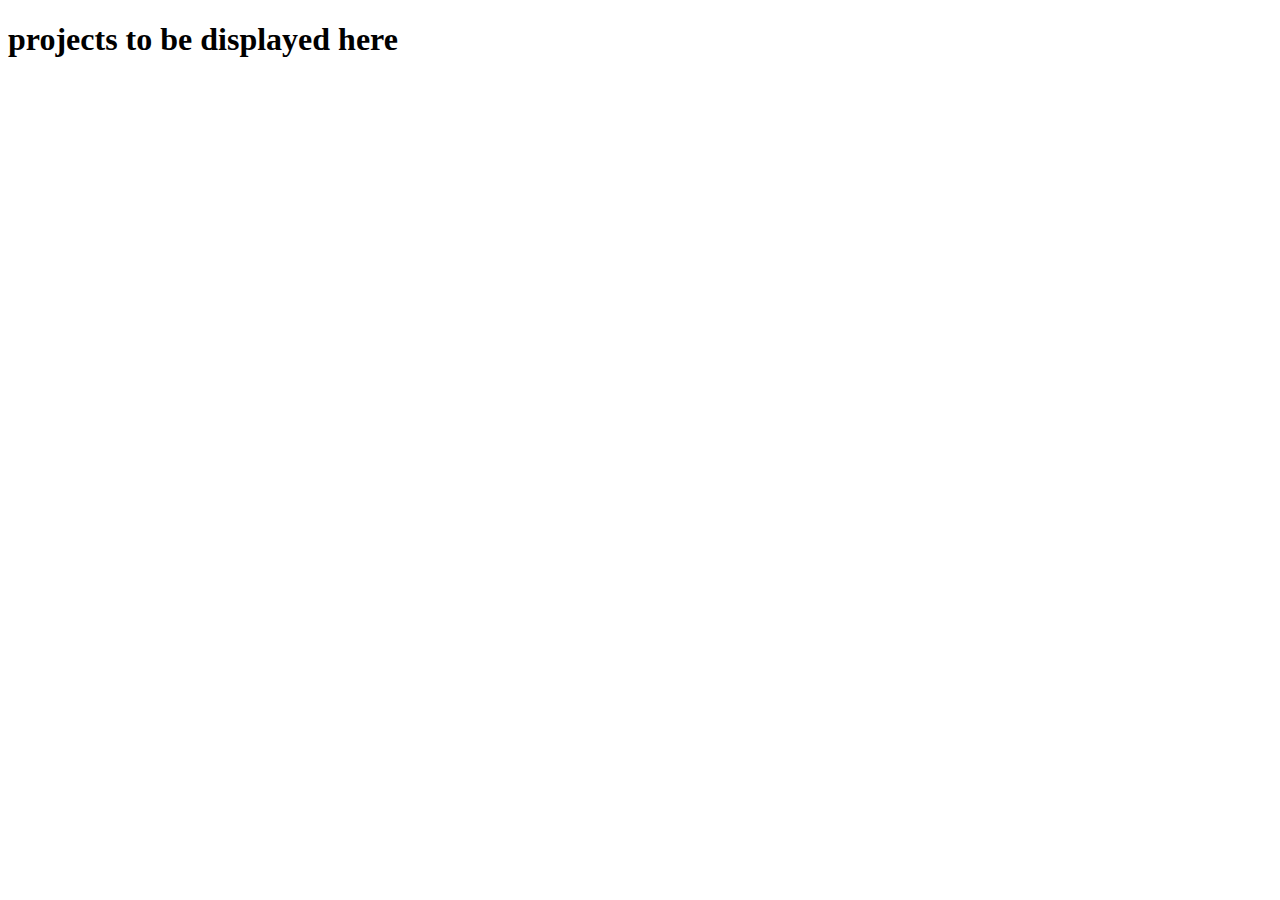
<file: final project/projects.html>
<!DOCTYPE html>
<html lang="en">
<head>
    <meta charset="UTF-8">
    <meta http-equiv="X-UA-Compatible" content="IE=edge">
    <meta name="viewport" content="width=device-width, initial-scale=1.0">
    <title>Document</title>
</head>
<body>
    <h1>projects to be displayed here</h1>
    
</body>
</html>
</file>
<file: final project/1style.css>
*{
    padding: 0;
    margin: 0;
    font-family: sans-serif;
    }
    body {
        background: url(login5.jpg) no-repeat;
        background-size: cover;  
    }
    .login-form {
         width: 350px;
         top: 50%;
        left: 50%;
        transform: translate(-50%,-50%);
        position: absolute;
        color: #fff;
    }
    
    .login-form h1 {
        font-size: 40px;
        text-align: center;
        text-transform: uppercase;
        margin: 40px 0;
    }
    
    .login-form p{
       font-size: 20px;
       margin: 15px 0;
    }
    
    .login-form input{
        font-size: 16px;
        width: 100%;
        padding: 15px 10px;
        border: 0;
        outline: none;
        border-radius: 5px;
    }
    
    .login-form button {
        font-size: 18px;
        font-weight: bold;
        margin: 20px 0;
        padding: 10px 15px;
        width: 50%;
        border-radius: 5px;
        border: 0;
    }
    .my button{
        width: 200px;
        height: 50px;
        font-size: 30px;
    }
    .btn1{
        width: 200px;
        height: 50px;
        border:none;
        color:black;
        border-radius: 4px;
        transition: ease-out 0.3s;
        font-size: 2rem;
        outline: none;
        border:3px solid #fff;
        position: relative;
    }
    .btn1:hover{
        color:#fff;
        cursor: pointer;
        

        }
    .btn1:before{
        transition: 0.5s all ease;
        top: 0%;
        left:50%;
        right:50%;
        bottom:0;
        opacity:0;
        content:'';
        background-color: #32fbf2;


        }
        .btn1:hover:before{
            transition:0.5s all ease;
            left:0;
            right:0;
            opacity:1;
            z-index: -1;

        }
        .btn2{
            width: 200px;
            height: 50px;
            border:none;
            color:black;
            border-radius: 4px;
            transition: ease-out 0.3s;
            font-size: 2rem;
            outline: none;
            border:3px solid #fff;
            position: relative;
        }
        .btn2:hover{
            color:#fff;
            cursor: pointer;
            
    
            }
        .btn2:before{
            transition: 0.5s all ease;
            top: 0%;
            left:50%;
            right:50%;
            bottom:0;
            opacity:0;
            content:'';
            background-color: #32fbf2;
    
    
            }
            .btn2:hover:before{
                transition:0.5s all ease;
                left:0;
                right:0;
                opacity:1;
                z-index: -1;
            }
</file>
<file: final project/3style.css>
@import url('https://fonts.googleapis.com/css2?family=Source+Sans+Pro:wght@600&display=swap');


*{
  background-image: url(https://images.unsplash.com/photo-1475274047050-1d0c0975c63e?ixlib=rb-1.2.1&ixid=MnwxMjA3fDB8MHxleHBsb3JlLWZlZWR8N3x8fGVufDB8fHx8&w=1000&q=80);
}
h1 {
  margin: 1rem;
  font-family: 'Lobster', cursive;
  text-shadow: 5px 0 #232931;
  font-size: 8rem;
  color: #9e08da;
}

h2{
  margin: 50px;
  font-family: Arial, Helvetica, sans-serif;
  font-size: 3rem;
  text-shadow:2px 0 #d5dfec;
  color: #9e08da;
  
}

.container{
  display: flex;
  flex-direction: row;
  justify-content: space-evenly;
  align-items: 10rem;
  text-align: center;
  min-height: 50vh;
}


.btn1{
  width: 15rem;
  height: 8rem;
  border: none;
  color: white;
  border-radius: 4px;
  transition: ease-out 0.3s;
  font-size: 2rem;
  outline: none;
  border: 3px solid #42FBF2;
  position: relative;
  z-index: 1;
}

.btn1:hover {
  color: #fff;
  cursor: pointer;
}

 .btn1:before {
   transition: 0.5s all ease;
   position: absolute;
   top: 0;
   left: 50%;
   right: 50%;
   bottom: 0;
   opacity: 0;
   content: "";
   background-color: #42FBF2;

 }

 .btn1:hover:before {
  transition:0.5s all ease;
  left: 0;
  right: 0;
  opacity: 1;
  z-index: -1;
}
 
.btn2{
  width: 15rem;
  height: 8rem;
  border: none;
  color: white;
  border-radius: 4px;
  transition: ease-out 0.3s;
  font-size: 2rem;
  outline: none;
  border: 3px solid #42FBF2;
  position: relative;
  z-index: 1;
}

.btn2:hover {
  color: #fff;
  cursor: pointer;
}

 .btn2:before {
   transition: 0.5s all ease;
   position: absolute;
   top: 0;
   left: 50%;
   right: 50%;
   bottom: 0;
   opacity: 0;
   content: "";
   background-color: #42FBF2;

 }

 .btn2:hover:before {
  transition:0.5s all ease;
  left: 0;
  right: 0;
  opacity: 1;
  z-index: -1;}

  .btn3{
    width: 15rem;
    height: 8rem;
    border: none;
    color: white;
    border-radius: 4px;
    transition: ease-out 0.3s;
    font-size: 2rem;
    outline: none;
    border: 3px solid #42FBF2;
    position: relative;
    z-index: 1;
  }
  
  .btn3:hover {
    color: #fff;
    cursor: pointer;
  }
  
   .btn3:before {
     transition: 0.5s all ease;
     position: absolute;
     top: 0;
     left: 50%;
     right: 50%;
     bottom: 0;
     opacity: 0;
     content: "";
     background-color: #42FBF2;
  
   }
  
   .btn3:hover:before {
    transition:0.5s all ease;
    left: 0;
    right: 0;
    opacity: 1;
    z-index: -1;}

    .btn4{
      width: 15rem;
      height: 8rem;
      border: none;
      color: white;
      border-radius: 4px;
      transition: ease-out 0.3s;
      font-size: 2rem;
      outline: none;
      border: 3px solid #42FBF2;
      position: relative;
      z-index: 1;
    }
    
    .btn4:hover {
      color: #fff;
      cursor: pointer;
    }
    
     .btn4:before {
       transition: 0.5s all ease;
       position: absolute;
       top: 0;
       left: 50%;
       right: 50%;
       bottom: 0;
       opacity: 0;
       content: "";
       background-color: #42FBF2;
    
     }
    
     .btn4:hover:before {
      transition:0.5s all ease;
      left: 0;
      right: 0;
      opacity: 1;
      z-index: -1;}

      .btn5{
        width: 15rem;
        height: 8rem;
        border: none;
        color: white;
        border-radius: 4px;
        transition: ease-out 0.3s;
        font-size: 2rem;
        outline: none;
        border: 3px solid #42FBF2;
        position: relative;
        z-index: 1;
      }
      
      .btn5:hover {
        color: #fff;
        cursor: pointer;
      }
      
       .btn5:before {
         transition: 0.5s all ease;
         position: absolute;
         top: 0;
         left: 50%;
         right: 50%;
         bottom: 0;
         opacity: 0;
         content: "";
         background-color: #42FBF2;
      
       }
      
       .btn5:hover:before {
        transition:0.5s all ease;
        left: 0;
        right: 0;
        opacity: 1;
        z-index: -1;}

        .abtpython{
          font-family: Georgia, 'Times New Roman', Times, serif;
          font-size: 2rem;
          color: #9e08da;
        }

        .python{
          position: relative;
          top: 1.5rem;
          
        }
        
        
        .whether{
          font-family: Verdana, Geneva, Tahoma, sans-serif;
          font-size: 1.5rem;
          color:#fff;
        position: relative;
        z-index: 1;
        }

        .abtpython{
          position: relative;
        bottom: 17rem;
        }

        .whatispython{
          font-family: Georgia, 'Times New Roman', Times, serif;
          font-size: 2rem;
          color: #9e08da;

        }

        .genpurpose{
          font-family: Verdana, Geneva, Tahoma, sans-serif;
          font-size: 1.5rem;
          position: relative;
          z-index: 1;
          color: #fff;
          
        }
        .faq1{
          position: relative;
          bottom: 15rem;
        }

        .difference{
          font-family: Georgia, 'Times New Roman', Times, serif;
          font-size: 2rem;
          color: #9e08da;
        }
        
        .answer{
          font-family: Verdana, Geneva, Tahoma, sans-serif;
          font-size: 1.5rem;
          position: relative;
          z-index: 1;
          color: #fff;
        
        }

        .pythonvsr{
          position: relative;
          bottom: 11rem;
        }

        .pythonvid{
          position: relative;
          left: 1rem
        }

        .pcourses{
          font-size: 10%;
          position: relative;
          top: 1rem;
          left: 2rem;
        }
</file>
<file: final project/4style.css>
@import url('https://fonts.googleapis.com/css2?family=Source+Sans+Pro:wght@600&display=swap');


*{
  /* background-color: rgb(3, 3, 53); */
  background-image: url(https://images.unsplash.com/photo-1475274047050-1d0c0975c63e?ixlib=rb-1.2.1&ixid=MnwxMjA3fDB8MHxleHBsb3JlLWZlZWR8N3x8fGVufDB8fHx8&w=1000&q=80);
  
}


h2{
  margin: 50px;
  font-family: Arial, Helvetica, sans-serif;
  font-size: 3rem;
  text-shadow:2px 0 #d5dfec;
  color: #9e08da;
  
}

.container{
  display: flex;
  flex-direction: row;
  justify-content: space-evenly;
  align-items: 10rem;
  text-align: center;
  min-height: 50vh;
}


.btn1{
  width: 15rem;
  height: 8rem;
  border: none;
  color: white;
  border-radius: 4px;
  transition: ease-out 0.3s;
  font-size: 2rem;
  outline: none;
  border: 3px solid #42FBF2;
  position: relative;
  z-index: 1;
}

.btn1:hover {
  color: #fff;
  cursor: pointer;
}

 .btn1:before {
   transition: 0.5s all ease;
   position: absolute;
   top: 0;
   left: 50%;
   right: 50%;
   bottom: 0;
   opacity: 0;
   content: "";
   background-color: #42FBF2;

 }

 .btn1:hover:before {
  transition:0.5s all ease;
  left: 0;
  right: 0;
  opacity: 1;
  z-index: -1;
}
 
.btn2{
  width: 15rem;
  height: 8rem;
  border: none;
  color: white;
  border-radius: 4px;
  transition: ease-out 0.3s;
  font-size: 2rem;
  outline: none;
  border: 3px solid #42FBF2;
  position: relative;
  z-index: 1;
}

.btn2:hover {
  color: #fff;
  cursor: pointer;
}

 .btn2:before {
   transition: 0.5s all ease;
   position: absolute;
   top: 0;
   left: 50%;
   right: 50%;
   bottom: 0;
   opacity: 0;
   content: "";
   background-color: #42FBF2;

 }

 .btn2:hover:before {
  transition:0.5s all ease;
  left: 0;
  right: 0;
  opacity: 1;
  z-index: -1;}

  .btn3{
    width: 15rem;
    height: 8rem;
    border: none;
    color: white;
    border-radius: 4px;
    transition: ease-out 0.3s;
    font-size: 2rem;
    outline: none;
    border: 3px solid #42FBF2;
    position: relative;
    z-index: 1;
  }
  
  .btn3:hover {
    color: #fff;
    cursor: pointer;
  }
  
   .btn3:before {
     transition: 0.5s all ease;
     position: absolute;
     top: 0;
     left: 50%;
     right: 50%;
     bottom: 0;
     opacity: 0;
     content: "";
     background-color: #42FBF2;
  
   }
  
   .btn3:hover:before {
    transition:0.5s all ease;
    left: 0;
    right: 0;
    opacity: 1;
    z-index: -1;}

    .btn4{
      width: 15rem;
      height: 8rem;
      border: none;
      color: white;
      border-radius: 4px;
      transition: ease-out 0.3s;
      font-size: 2rem;
      outline: none;
      border: 3px solid #42FBF2;
      position: relative;
      z-index: 1;
    }
    
    .btn4:hover {
      color: #fff;
      cursor: pointer;
    }
    
     .btn4:before {
       transition: 0.5s all ease;
       position: absolute;
       top: 0;
       left: 50%;
       right: 50%;
       bottom: 0;
       opacity: 0;
       content: "";
       background-color: #42FBF2;
    
     }
    
     .btn4:hover:before {
      transition:0.5s all ease;
      left: 0;
      right: 0;
      opacity: 1;
      z-index: -1;}

      .btn5{
        width: 15rem;
        height: 8rem;
        border: none;
        color: white;
        border-radius: 4px;
        transition: ease-out 0.3s;
        font-size: 2rem;
        outline: none;
        border: 3px solid #42FBF2;
        position: relative;
        z-index: 1;
      }
      
      .btn5:hover {
        color: #fff;
        cursor: pointer;
      }
      
       .btn5:before {
         transition: 0.5s all ease;
         position: absolute;
         top: 0;
         left: 50%;
         right: 50%;
         bottom: 0;
         opacity: 0;
         content: "";
         background-color: #42FBF2;
      
       }
      
       .btn5:hover:before {
        transition:0.5s all ease;
        left: 0;
        right: 0;
        opacity: 1;
        z-index: -1;}

        .abtpython{
          font-family: Georgia, 'Times New Roman', Times, serif;
          font-size: 2rem;
          color: #9e08da;
        }

        .python{
          position: relative;
          top: 1.5rem;
          
        }
        
        
        .whether{
          font-family: Verdana, Geneva, Tahoma, sans-serif;
          font-size: 1.5rem;
          color:#fff;
        position: relative;
        z-index: 1;
        }

        .abtpython{
          position: relative;
        bottom: 17rem;
        }

        .whatispython{
          font-family: Georgia, 'Times New Roman', Times, serif;
          font-size: 2rem;
          color: #9e08da;

        }

        .genpurpose{
          font-family: Verdana, Geneva, Tahoma, sans-serif;
          font-size: 1.5rem;
          position: relative;
          z-index: 1;
          color: #fff;
          
        }
        .faq1{
          position: relative;
          bottom: 15rem;
        }

        .difference{
          font-family: Georgia, 'Times New Roman', Times, serif;
          font-size: 2rem;
          color: #9e08da;
        }
        
        .answer{
          font-family: Verdana, Geneva, Tahoma, sans-serif;
          font-size: 1.5rem;
          position: relative;
          z-index: 1;
          color: #fff;
        
        }

        .pythonvsr{
          position: relative;
          bottom: 11rem;
        }

        .pythonvid{
          position: relative;
          left: 1rem
        }

        .courses {
          margin: 1rem;
          font-family: 'Lobster', cursive;
          text-shadow: 5px 0 #232931;
          font-size: 3rem;
          color: #9e08da;
        }
</file>
<file: final project/5style.css>
@import url('https://fonts.googleapis.com/css2?family=Source+Sans+Pro:wght@600&display=swap');


*{
  /* background-color: rgb(3, 3, 53); */
  background-image: url(https://images.unsplash.com/photo-1475274047050-1d0c0975c63e?ixlib=rb-1.2.1&ixid=MnwxMjA3fDB8MHxleHBsb3JlLWZlZWR8N3x8fGVufDB8fHx8&w=1000&q=80);
}

h2{
  margin: 50px;
  font-family: Arial, Helvetica, sans-serif;
  font-size: 3rem;
  text-shadow:2px 0 #d5dfec;
  color: #9e08da;
  
}

.container{
  display: flex;
  flex-direction: row;
  justify-content: space-evenly;
  align-items: 10rem;
  text-align: center;
  min-height: 50vh;
}


.btn1{
  width: 15rem;
  height: 8rem;
  border: none;
  color: white;
  border-radius: 4px;
  transition: ease-out 0.3s;
  font-size: 2rem;
  outline: none;
  border: 3px solid #42FBF2;
  position: relative;
  z-index: 1;
}

.btn1:hover {
  color: #fff;
  cursor: pointer;
}

 .btn1:before {
   transition: 0.5s all ease;
   position: absolute;
   top: 0;
   left: 50%;
   right: 50%;
   bottom: 0;
   opacity: 0;
   content: "";
   background-color: #42FBF2;

 }

 .btn1:hover:before {
  transition:0.5s all ease;
  left: 0;
  right: 0;
  opacity: 1;
  z-index: -1;
}
 
.btn2{
  width: 15rem;
  height: 8rem;
  border: none;
  color: white;
  border-radius: 4px;
  transition: ease-out 0.3s;
  font-size: 2rem;
  outline: none;
  border: 3px solid #42FBF2;
  position: relative;
  z-index: 1;
}

.btn2:hover {
  color: #fff;
  cursor: pointer;
}

 .btn2:before {
   transition: 0.5s all ease;
   position: absolute;
   top: 0;
   left: 50%;
   right: 50%;
   bottom: 0;
   opacity: 0;
   content: "";
   background-color: #42FBF2;

 }

 .btn2:hover:before {
  transition:0.5s all ease;
  left: 0;
  right: 0;
  opacity: 1;
  z-index: -1;}

  .btn3{
    width: 15rem;
    height: 8rem;
    border: none;
    color: white;
    border-radius: 4px;
    transition: ease-out 0.3s;
    font-size: 2rem;
    outline: none;
    border: 3px solid #42FBF2;
    position: relative;
    z-index: 1;
  }
  
  .btn3:hover {
    color: #fff;
    cursor: pointer;
  }
  
   .btn3:before {
     transition: 0.5s all ease;
     position: absolute;
     top: 0;
     left: 50%;
     right: 50%;
     bottom: 0;
     opacity: 0;
     content: "";
     background-color: #42FBF2;
  
   }
  
   .btn3:hover:before {
    transition:0.5s all ease;
    left: 0;
    right: 0;
    opacity: 1;
    z-index: -1;}

    .btn4{
      width: 15rem;
      height: 8rem;
      border: none;
      color: white;
      border-radius: 4px;
      transition: ease-out 0.3s;
      font-size: 2rem;
      outline: none;
      border: 3px solid #42FBF2;
      position: relative;
      z-index: 1;
    }
    
    .btn4:hover {
      color: #fff;
      cursor: pointer;
    }
    
     .btn4:before {
       transition: 0.5s all ease;
       position: absolute;
       top: 0;
       left: 50%;
       right: 50%;
       bottom: 0;
       opacity: 0;
       content: "";
       background-color: #42FBF2;
    
     }
    
     .btn4:hover:before {
      transition:0.5s all ease;
      left: 0;
      right: 0;
      opacity: 1;
      z-index: -1;}

      .btn5{
        width: 15rem;
        height: 8rem;
        border: none;
        color: white;
        border-radius: 4px;
        transition: ease-out 0.3s;
        font-size: 2rem;
        outline: none;
        border: 3px solid #42FBF2;
        position: relative;
        z-index: 1;
      }
      
      .btn5:hover {
        color: #fff;
        cursor: pointer;
      }
      
       .btn5:before {
         transition: 0.5s all ease;
         position: absolute;
         top: 0;
         left: 50%;
         right: 50%;
         bottom: 0;
         opacity: 0;
         content: "";
         background-color: #42FBF2;
      
       }
      
       .btn5:hover:before {
        transition:0.5s all ease;
        left: 0;
        right: 0;
        opacity: 1;
        z-index: -1;}

        .abtpython{
          font-family: Georgia, 'Times New Roman', Times, serif;
          font-size: 2rem;
          color: #9e08da;
        }

        .python{
          position: relative;
          top: 1.5rem;
          
        }
        
        
        .whether{
          font-family: Verdana, Geneva, Tahoma, sans-serif;
          font-size: 1.5rem;
          color:#fff;
        position: relative;
        z-index: 1;
        }

        .abtpython{
          position: relative;
        bottom: 17rem;
        }

        .whatispython{
          font-family: Georgia, 'Times New Roman', Times, serif;
          font-size: 2rem;
          color: #9e08da;

        }

        .genpurpose{
          font-family: Verdana, Geneva, Tahoma, sans-serif;
          font-size: 1.5rem;
          position: relative;
          z-index: 1;
          color: #fff;
          
        }
        .faq1{
          position: relative;
          bottom: 15rem;
        }

        .difference{
          font-family: Georgia, 'Times New Roman', Times, serif;
          font-size: 2rem;
          color: #9e08da;
        }
        
        .answer{
          font-family: Verdana, Geneva, Tahoma, sans-serif;
          font-size: 1.5rem;
          position: relative;
          z-index: 1;
          color: #fff;
        
        }

        .pythonvsr{
          position: relative;
          bottom: 11rem;
        }

        .pythonvid{
          position: relative;
          left: 1rem
        }

        .courses{
            margin: 1rem;
            font-family: 'Lobster', cursive;
            text-shadow: 5px 0 #232931;
            font-size: 3rem;
            color: #9e08da;
          }
</file>
<file: final project/6style.css>
@import url('https://fonts.googleapis.com/css2?family=Source+Sans+Pro:wght@600&display=swap');


*{
  /* background-color: rgb(3, 3, 53); */
  background-image: url(https://images.unsplash.com/photo-1475274047050-1d0c0975c63e?ixlib=rb-1.2.1&ixid=MnwxMjA3fDB8MHxleHBsb3JlLWZlZWR8N3x8fGVufDB8fHx8&w=1000&q=80);
  
}


h2{
  margin: 50px;
  font-family: Arial, Helvetica, sans-serif;
  font-size: 3rem;
  text-shadow:2px 0 #d5dfec;
  color: #9e08da;
  
}

.container{
  display: flex;
  flex-direction: row;
  justify-content: space-evenly;
  align-items: 10rem;
  text-align: center;
  min-height: 50vh;
}


.btn1{
  width: 15rem;
  height: 8rem;
  border: none;
  color: white;
  border-radius: 4px;
  transition: ease-out 0.3s;
  font-size: 2rem;
  outline: none;
  border: 3px solid #42FBF2;
  position: relative;
  z-index: 1;
}

.btn1:hover {
  color: #fff;
  cursor: pointer;
}

 .btn1:before {
   transition: 0.5s all ease;
   position: absolute;
   top: 0;
   left: 50%;
   right: 50%;
   bottom: 0;
   opacity: 0;
   content: "";
   background-color: #42FBF2;

 }

 .btn1:hover:before {
  transition:0.5s all ease;
  left: 0;
  right: 0;
  opacity: 1;
  z-index: -1;
}
 
.btn2{
  width: 15rem;
  height: 8rem;
  border: none;
  color: white;
  border-radius: 4px;
  transition: ease-out 0.3s;
  font-size: 2rem;
  outline: none;
  border: 3px solid #42FBF2;
  position: relative;
  z-index: 1;
}

.btn2:hover {
  color: #fff;
  cursor: pointer;
}

 .btn2:before {
   transition: 0.5s all ease;
   position: absolute;
   top: 0;
   left: 50%;
   right: 50%;
   bottom: 0;
   opacity: 0;
   content: "";
   background-color: #42FBF2;

 }

 .btn2:hover:before {
  transition:0.5s all ease;
  left: 0;
  right: 0;
  opacity: 1;
  z-index: -1;}

  .btn3{
    width: 15rem;
    height: 8rem;
    border: none;
    color: white;
    border-radius: 4px;
    transition: ease-out 0.3s;
    font-size: 2rem;
    outline: none;
    border: 3px solid #42FBF2;
    position: relative;
    z-index: 1;
  }
  
  .btn3:hover {
    color: #fff;
    cursor: pointer;
  }
  
   .btn3:before {
     transition: 0.5s all ease;
     position: absolute;
     top: 0;
     left: 50%;
     right: 50%;
     bottom: 0;
     opacity: 0;
     content: "";
     background-color: #42FBF2;
  
   }
  
   .btn3:hover:before {
    transition:0.5s all ease;
    left: 0;
    right: 0;
    opacity: 1;
    z-index: -1;}

    .btn4{
      width: 15rem;
      height: 8rem;
      border: none;
      color: white;
      border-radius: 4px;
      transition: ease-out 0.3s;
      font-size: 2rem;
      outline: none;
      border: 3px solid #42FBF2;
      position: relative;
      z-index: 1;
    }
    
    .btn4:hover {
      color: #fff;
      cursor: pointer;
    }
    
     .btn4:before {
       transition: 0.5s all ease;
       position: absolute;
       top: 0;
       left: 50%;
       right: 50%;
       bottom: 0;
       opacity: 0;
       content: "";
       background-color: #42FBF2;
    
     }
    
     .btn4:hover:before {
      transition:0.5s all ease;
      left: 0;
      right: 0;
      opacity: 1;
      z-index: -1;}

      .btn5{
        width: 15rem;
        height: 8rem;
        border: none;
        color: white;
        border-radius: 4px;
        transition: ease-out 0.3s;
        font-size: 2rem;
        outline: none;
        border: 3px solid #42FBF2;
        position: relative;
        z-index: 1;
      }
      
      .btn5:hover {
        color: #fff;
        cursor: pointer;
      }
      
       .btn5:before {
         transition: 0.5s all ease;
         position: absolute;
         top: 0;
         left: 50%;
         right: 50%;
         bottom: 0;
         opacity: 0;
         content: "";
         background-color: #42FBF2;
      
       }
      
       .btn5:hover:before {
        transition:0.5s all ease;
        left: 0;
        right: 0;
        opacity: 1;
        z-index: -1;}

        .abtpython{
          font-family: Georgia, 'Times New Roman', Times, serif;
          font-size: 2rem;
          color: #9e08da;
        }

        .python{
          position: relative;
          top: 1.5rem;
          
        }
        
        
        .whether{
          font-family: Verdana, Geneva, Tahoma, sans-serif;
          font-size: 1.5rem;
          color:#fff;
        position: relative;
        z-index: 1;
        }

        .abtpython{
          position: relative;
        bottom: 17rem;
        }

        .whatispython{
          font-family: Georgia, 'Times New Roman', Times, serif;
          font-size: 2rem;
          color: #9e08da;

        }

        .genpurpose{
          font-family: Verdana, Geneva, Tahoma, sans-serif;
          font-size: 1.5rem;
          position: relative;
          z-index: 1;
          color: #fff;
          
        }
        .faq1{
          position: relative;
          bottom: 15rem;
        }

        .difference{
          font-family: Georgia, 'Times New Roman', Times, serif;
          font-size: 2rem;
          color: #9e08da;
        }
        
        .answer{
          font-family: Verdana, Geneva, Tahoma, sans-serif;
          font-size: 1.5rem;
          position: relative;
          z-index: 1;
          color: #fff;
        
        }

        .pythonvsr{
          position: relative;
          bottom: 11rem;
        }

        .pythonvid{
          position: relative;
          left: 1rem
        }

        .courses {
          margin: 1rem;
          font-family: 'Lobster', cursive;
          text-shadow: 5px 0 #232931;
          font-size: 3rem;
          color: #9e08da;
        }
</file>
<file: final project/7style.css>
@import url('https://fonts.googleapis.com/css2?family=Source+Sans+Pro:wght@600&display=swap');


*{
  /* background-color: rgb(3, 3, 53); */
  background-image: url(https://images.unsplash.com/photo-1475274047050-1d0c0975c63e?ixlib=rb-1.2.1&ixid=MnwxMjA3fDB8MHxleHBsb3JlLWZlZWR8N3x8fGVufDB8fHx8&w=1000&q=80);
  
}


h2{
  margin: 50px;
  font-family: Arial, Helvetica, sans-serif;
  font-size: 2rem;
  text-shadow:2px 0 #d5dfec;
  color: #9e08da;
  
}

.container{
  display: flex;
  flex-direction: row;
  justify-content: space-evenly;
  align-items: 10rem;
  text-align: center;
  min-height: 50vh;
}


.btn1{
  width: 15rem;
  height: 8rem;
  border: none;
  color: white;
  border-radius: 4px;
  transition: ease-out 0.3s;
  font-size: 2rem;
  outline: none;
  border: 3px solid #42FBF2;
  position: relative;
  z-index: 1;
}

.btn1:hover {
  color: #fff;
  cursor: pointer;
}

 .btn1:before {
   transition: 0.5s all ease;
   position: absolute;
   top: 0;
   left: 50%;
   right: 50%;
   bottom: 0;
   opacity: 0;
   content: "";
   background-color: #42FBF2;

 }

 .btn1:hover:before {
  transition:0.5s all ease;
  left: 0;
  right: 0;
  opacity: 1;
  z-index: -1;
}
 
.btn2{
  width: 15rem;
  height: 8rem;
  border: none;
  color: white;
  border-radius: 4px;
  transition: ease-out 0.3s;
  font-size: 2rem;
  outline: none;
  border: 3px solid #42FBF2;
  position: relative;
  z-index: 1;
}

.btn2:hover {
  color: #fff;
  cursor: pointer;
}

 .btn2:before {
   transition: 0.5s all ease;
   position: absolute;
   top: 0;
   left: 50%;
   right: 50%;
   bottom: 0;
   opacity: 0;
   content: "";
   background-color: #42FBF2;

 }

 .btn2:hover:before {
  transition:0.5s all ease;
  left: 0;
  right: 0;
  opacity: 1;
  z-index: -1;}

  .btn3{
    width: 15rem;
    height: 8rem;
    border: none;
    color: white;
    border-radius: 4px;
    transition: ease-out 0.3s;
    font-size: 2rem;
    outline: none;
    border: 3px solid #42FBF2;
    position: relative;
    z-index: 1;
  }
  
  .btn3:hover {
    color: #fff;
    cursor: pointer;
  }
  
   .btn3:before {
     transition: 0.5s all ease;
     position: absolute;
     top: 0;
     left: 50%;
     right: 50%;
     bottom: 0;
     opacity: 0;
     content: "";
     background-color: #42FBF2;
  
   }
  
   .btn3:hover:before {
    transition:0.5s all ease;
    left: 0;
    right: 0;
    opacity: 1;
    z-index: -1;}

    .btn4{
      width: 15rem;
      height: 8rem;
      border: none;
      color: white;
      border-radius: 4px;
      transition: ease-out 0.3s;
      font-size: 2rem;
      outline: none;
      border: 3px solid #42FBF2;
      position: relative;
      z-index: 1;
    }
    
    .btn4:hover {
      color: #fff;
      cursor: pointer;
    }
    
     .btn4:before {
       transition: 0.5s all ease;
       position: absolute;
       top: 0;
       left: 50%;
       right: 50%;
       bottom: 0;
       opacity: 0;
       content: "";
       background-color: #42FBF2;
    
     }
    
     .btn4:hover:before {
      transition:0.5s all ease;
      left: 0;
      right: 0;
      opacity: 1;
      z-index: -1;}

      .btn5{
        width: 15rem;
        height: 8rem;
        border: none;
        color: white;
        border-radius: 4px;
        transition: ease-out 0.3s;
        font-size: 2rem;
        outline: none;
        border: 3px solid #42FBF2;
        position: relative;
        z-index: 1;
      }
      
      .btn5:hover {
        color: #fff;
        cursor: pointer;
      }
      
       .btn5:before {
         transition: 0.5s all ease;
         position: absolute;
         top: 0;
         left: 50%;
         right: 50%;
         bottom: 0;
         opacity: 0;
         content: "";
         background-color: #42FBF2;
      
       }
      
       .btn5:hover:before {
        transition:0.5s all ease;
        left: 0;
        right: 0;
        opacity: 1;
        z-index: -1;}

        .abtpython{
          font-family: Georgia, 'Times New Roman', Times, serif;
          font-size: 2rem;
          color: #9e08da;
        }

        .python{
          position: relative;
          top: 1.5rem;
          
        }
        
        
        .whether{
          font-family: Verdana, Geneva, Tahoma, sans-serif;
          font-size: 1.5rem;
          color:#fff;
        position: relative;
        z-index: 1;
        }

        .abtpython{
          position: relative;
        bottom: 17rem;
        }

        .whatispython{
          font-family: Georgia, 'Times New Roman', Times, serif;
          font-size: 2rem;
          color: #9e08da;

        }

        .genpurpose{
          font-family: Verdana, Geneva, Tahoma, sans-serif;
          font-size: 1.5rem;
          position: relative;
          z-index: 1;
          color: #fff;
          
        }
        .faq1{
          position: relative;
          bottom: 15rem;
        }

        .difference{
          font-family: Georgia, 'Times New Roman', Times, serif;
          font-size: 2rem;
          color:#9e08da;
        }
        
        .answer{
          font-family: Verdana, Geneva, Tahoma, sans-serif;
          font-size: 1.5rem;
          position: relative;
          z-index: 1;
          color: #fff;
        
        }

        .pythonvsr{
          position: relative;
          bottom: 11rem;
        }

        .pythonvid{
          position: relative;
          left: 1rem
        }

        .courses{
            margin: 1rem;
            font-family: 'Lobster', cursive;
            text-shadow: 5px 0 #232931;
            font-size: 2rem;
            color: #9e08da;
        }
</file>
<file: final project/8style.css>
@import url('https://fonts.googleapis.com/css2?family=Source+Sans+Pro:wght@600&display=swap');


*{
  /* background-color: rgb(3, 3, 53); */
  background-image: url(https://images.unsplash.com/photo-1475274047050-1d0c0975c63e?ixlib=rb-1.2.1&ixid=MnwxMjA3fDB8MHxleHBsb3JlLWZlZWR8N3x8fGVufDB8fHx8&w=1000&q=80);
  
}


h2{
  margin: 50px;
  font-family: Arial, Helvetica, sans-serif;
  font-size: 3rem;
  text-shadow:2px 0 #d5dfec;
  color: #9e08da;
  
}

.container{
  display: flex;
  flex-direction: row;
  justify-content: space-evenly;
  align-items: 10rem;
  text-align: center;
  min-height: 50vh;
}


.btn1{
  width: 15rem;
  height: 8rem;
  border: none;
  color: white;
  border-radius: 4px;
  transition: ease-out 0.3s;
  font-size: 2rem;
  outline: none;
  border: 3px solid #42FBF2;
  position: relative;
  z-index: 1;
}

.btn1:hover {
  color: #fff;
  cursor: pointer;
}

 .btn1:before {
   transition: 0.5s all ease;
   position: absolute;
   top: 0;
   left: 50%;
   right: 50%;
   bottom: 0;
   opacity: 0;
   content: "";
   background-color: #42FBF2;

 }

 .btn1:hover:before {
  transition:0.5s all ease;
  left: 0;
  right: 0;
  opacity: 1;
  z-index: -1;
}
 
.btn2{
  width: 15rem;
  height: 8rem;
  border: none;
  color: white;
  border-radius: 4px;
  transition: ease-out 0.3s;
  font-size: 2rem;
  outline: none;
  border: 3px solid #42FBF2;
  position: relative;
  z-index: 1;
}

.btn2:hover {
  color: #fff;
  cursor: pointer;
}

 .btn2:before {
   transition: 0.5s all ease;
   position: absolute;
   top: 0;
   left: 50%;
   right: 50%;
   bottom: 0;
   opacity: 0;
   content: "";
   background-color: #42FBF2;

 }

 .btn2:hover:before {
  transition:0.5s all ease;
  left: 0;
  right: 0;
  opacity: 1;
  z-index: -1;}

  .btn3{
    width: 15rem;
    height: 8rem;
    border: none;
    color: white;
    border-radius: 4px;
    transition: ease-out 0.3s;
    font-size: 2rem;
    outline: none;
    border: 3px solid #42FBF2;
    position: relative;
    z-index: 1;
  }
  
  .btn3:hover {
    color: #fff;
    cursor: pointer;
  }
  
   .btn3:before {
     transition: 0.5s all ease;
     position: absolute;
     top: 0;
     left: 50%;
     right: 50%;
     bottom: 0;
     opacity: 0;
     content: "";
     background-color: #42FBF2;
  
   }
  
   .btn3:hover:before {
    transition:0.5s all ease;
    left: 0;
    right: 0;
    opacity: 1;
    z-index: -1;}

    .btn4{
      width: 15rem;
      height: 8rem;
      border: none;
      color: white;
      border-radius: 4px;
      transition: ease-out 0.3s;
      font-size: 2rem;
      outline: none;
      border: 3px solid #42FBF2;
      position: relative;
      z-index: 1;
    }
    
    .btn4:hover {
      color: #fff;
      cursor: pointer;
    }
    
     .btn4:before {
       transition: 0.5s all ease;
       position: absolute;
       top: 0;
       left: 50%;
       right: 50%;
       bottom: 0;
       opacity: 0;
       content: "";
       background-color: #42FBF2;
    
     }
    
     .btn4:hover:before {
      transition:0.5s all ease;
      left: 0;
      right: 0;
      opacity: 1;
      z-index: -1;}

      .btn5{
        width: 15rem;
        height: 8rem;
        border: none;
        color: white;
        border-radius: 4px;
        transition: ease-out 0.3s;
        font-size: 2rem;
        outline: none;
        border: 3px solid #42FBF2;
        position: relative;
        z-index: 1;
      }
      
      .btn5:hover {
        color: #fff;
        cursor: pointer;
      }
      
       .btn5:before {
         transition: 0.5s all ease;
         position: absolute;
         top: 0;
         left: 50%;
         right: 50%;
         bottom: 0;
         opacity: 0;
         content: "";
         background-color: #42FBF2;
      
       }
      
       .btn5:hover:before {
        transition:0.5s all ease;
        left: 0;
        right: 0;
        opacity: 1;
        z-index: -1;}

        .abtpython{
          font-family: Georgia, 'Times New Roman', Times, serif;
          font-size: 2rem;
          color: #9e08da;
        }

        .python{
          position: relative;
          top: 1.5rem;
          
        }
        
        
        .whether{
          font-family: Verdana, Geneva, Tahoma, sans-serif;
          font-size: 1.5rem;
          color:#fff;
        position: relative;
        z-index: 1;
        }

        .abtpython{
          position: relative;
        bottom: 17rem;
        }

        .whatispython{
          font-family: Georgia, 'Times New Roman', Times, serif;
          font-size: 2rem;
          color: #9e08da;

        }

        .genpurpose{
          font-family: Verdana, Geneva, Tahoma, sans-serif;
          font-size: 1.5rem;
          position: relative;
          z-index: 1;
          color: #fff;
          
        }
        .faq1{
          position: relative;
          bottom: 15rem;
        }

        .difference{
          font-family: Georgia, 'Times New Roman', Times, serif;
          font-size: 2rem;
          color: #9e08da;
        }
        
        .answer{
          font-family: Verdana, Geneva, Tahoma, sans-serif;
          font-size: 1.5rem;
          position: relative;
          z-index: 1;
          color: #fff;
        
        }

        .pythonvsr{
          position: relative;
          bottom: 11rem;
        }

        .pythonvid{
          position: relative;
          left: 1rem
        }

        .courses {
          margin: 1rem;
          font-family: 'Lobster', cursive;
          text-shadow: 5px 0 #232931;
          font-size: 5rem;
          color: #9e08da;
        }
</file>
<file: final project/9style.css>
@import url('https://fonts.googleapis.com/css2?family=Bonheur+Royale&family=Poppins:wght@100;200;300&display=swap');
*{
    /* background-image: url(https://images.unsplash.com/photo-1475274047050-1d0c0975c63e?ixlib=rb-1.2.1&ixid=MnwxMjA3fDB8MHxleHBsb3JlLWZlZWR8N3x8fGVufDB8fHx8&w=1000&q=80); */
    margin: 0px;
    padding:0px;
    box-sizing: border-box;
    font-family: 'Bonheur Royale', cursive;
font-family: 'Poppins', sans-serif;
}
.section{
    width: 100%;
    min-height: 100vh;
    background-color: blanchedalmond;
}
.container{
width: 80%;
display: block;
margin: auto;
padding-top: 100px;
}
.content-section{
     float: left;
     width: 55%;
    }
    .image-section {
        height: 30rem;
        position: relative;
        left:25rem;
        bottom: 20rem;
        float: right;
        width: 40%;
    }
    .image-section img{
        width: 100%;
        height: auto;
    }
    .content-section.content h3{
        margin-top: 20px;
        color: blueviolet;

    }.content-section .title{
        text-transform: uppercase;
        font-size: 18px}
        
        .content-section .content h3{
            margin-top:  20px;
        color: black;
            font-size: 20px;
        }
        .content-section .contentc p{
            margin-top: 10px;
            font-family: sans-serif;
            font-size: 18px;
            line-height: 1.5;
        }
        .content-section.container  .button{
            margin-top: 30px;
        }
                   .content-section.container  .button a{
                background-color: grey;
                padding:12px 40px;
                text-decoration: none;
                color: aliceblue;
                font-size: 25px;
                letter-spacing: 1.5px;
            }

            .content-section.container  .button a:hover{
                background-color: darkred;
                color: aliceblue;}
         
                .content-section  .social{
                    margin-top: 40px;
                }
                .content-section  .social i{
                 color: brown;
                 font-size: 30px;
                 padding-top:0px  10px;
                                 }
                
            .content-section  .social i:hover
            { color: blueviolet;}

           @media screen and (max-width: 768px){
                .container{
                    width: 80%;
                    display: block;
                    margin: auto;
                    padding-top: 50px;
                    }
                    .content-section{
                        float: none;
                        width: 100%;
                        display: block;
                    margin: auto;
                    }
            .image-section { 
                float: none;
                        width: 100%;
                        display: block;
                    margin: auto;
                                                   }
            .content-section .title{
                text-align: center;
                font-size: 19px;}

                .content-section.container  .button{
                    text-align: center;

                }
            .content-section .content  .button a{
                padding: 9px  30; }  
            
            
.content-section  .social{
    text-align: center;
    
}
</file>
<file: final project/style11.css>
*{
    margin: 0;
    padding: 0;
    font-family: sans-serif;
    box-sizing: border-box;  
}

body{
    display: flex;
    align-items: center;
    flex-direction : column;
    height: 100vh;
    background: url('./login.jpg') no-repeat ;
    background-size: cover;
}

form{
    margin-top: 50px;
    text-align: center;
}

input{
       display: block;
       width: 350px;
       height: 40px;
       margin: 20px;
       border: none;
       outline: none;
       font-size: 20px;
       border-bottom: 1px solid white;
       color:white;
       background:transparent;
}
   button{
   width: 350px;
   height: 40px;
   font-size: 20px;
   background-color:grey;
   border: none;
   color: white;
}
h1{
   margin-bottom: 30px;
   color: white;
}
::placeholder{
   color: silver;
}
</file>
<file: final project/style999.css>
:root{
    --main-bg-color: #009d63;
    --main-text-color: #009d63;
    --second-text-colour: #bbbec5;
    --second-bg-color: #c1efde;
}

.primary-text{
    color: var(--main-text-color);
}

.second-text{
    color: var(--second-text-color);
}

.primary-bg{
    background-color: var(--main-bg-color) ;
}

.secondary-bg{
    background-color: var(--second-bg-color);
}

.rounded-full {
    border-radius: 100%;
}

#wrapper{
    overflow-x: hidden;
    background-image: linear-gradient(
        to right,
        #baf3d7,
        #c2f5de,
        #cbf7e4,
        #d4f8ea,
        #ddfaef
    );
}

#sidebar-wrapper{
    min-height: 100vh;
    margin-left: -15rem;
    transition: margin 0.25s ease-out;
}

#sidebar-wrapper .sidebar-heading{
    padding: 0.875rem 1.25rem;
    font-size: 1.2rem;
}

#sidebar-wrapper .list-group{
    width: 15rem;
}

#page-content-wrapper{
    min-width: 100vw;
}

#wrapper.toggled #sidebar-wrapper{
    margin-left: 0;
}

#menu-toggle{
    cursor:pointer; 
}

.list-group-item{
    border: none;
    padding: 20px 30px;
}

.list-group-item.active{
    background-color: transparent ;
    color: var(--main-text-color);
    font-weight: bold;
    border: none;
}

@media (min-width:768px){
    #sidebar-wrapper {
        margin-left: 0;
    }

    #page-content-wrapper{
        min-width: 0;
        width: 100%;
    }

    #wrapper.toggled #sidebar-wrapper {
        margin-left: -15rem;
    }
}
</file>
